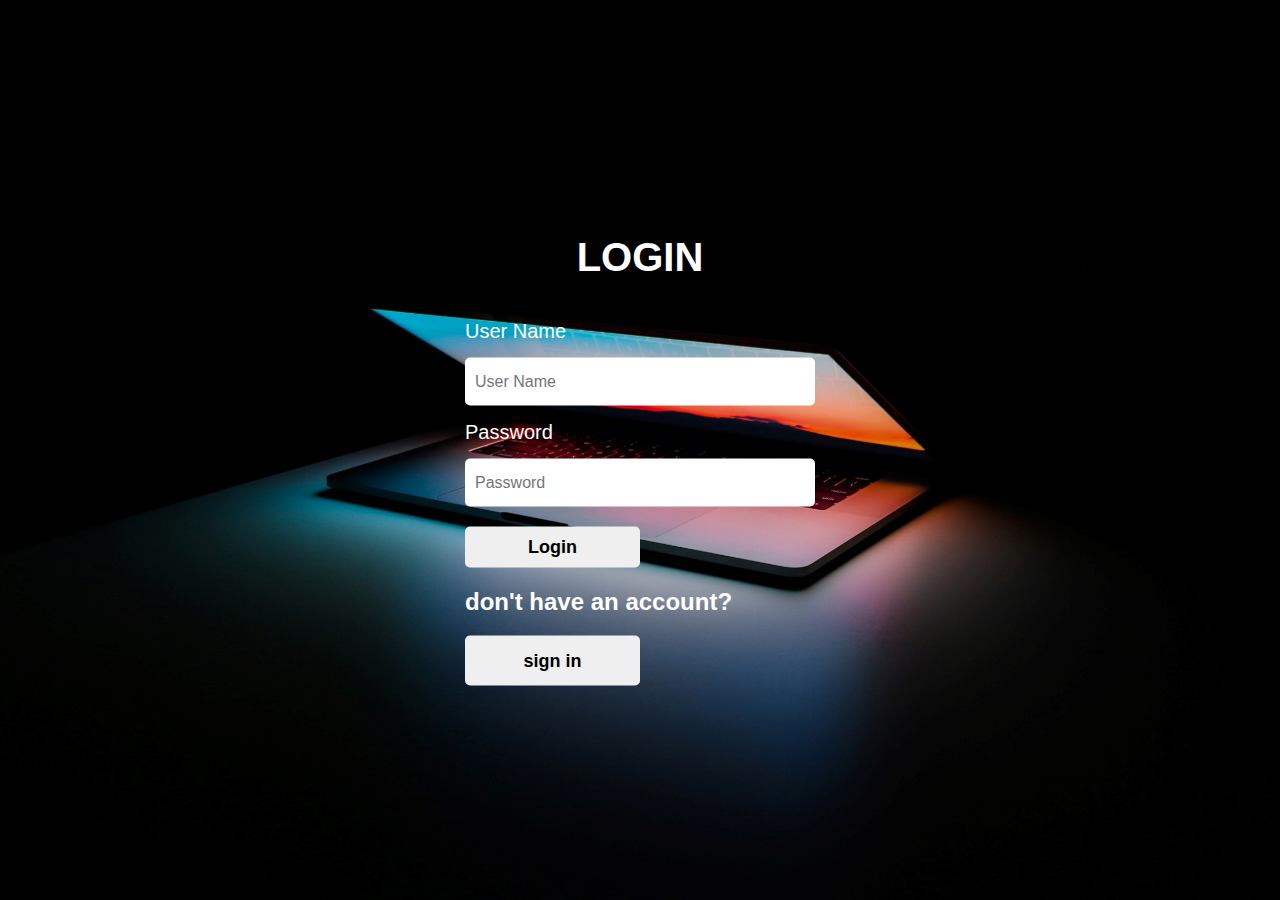
<file: final project/1index.html>
OCTYPE html>
<html lang="en">
<head>
    <meta charset="UTF-8">
    <meta http-equiv="X-UA-Compatible" content="IE=edge">
    <meta name="viewport" content="width=device-width, initial-scale=1.0">
    <title>Login</title>
    <link rel="stylesheet"tupe="text/css" href="1style.css">
</head>
<body>
    <div class="login-form">
        <h1>Login </h1>
        <form action="#" method="post">
            <p>User Name</p>
            <input type="text" name="user" placeholder="User Name">
            <p>Password</p>
            <input type="password" name="password" placeholder="Password">
        </form>
        <!-- <a href="1index.html"> -->
        <!-- <button type="button" class="btn1">Login</button> -->
        <a href="2index.html">
            <button>Login</button>
        </a>
        <!-- </a> -->
        <h2>don't have an account? <a href="index11.html"><button type="button" class="btn2">sign in</button></h2></a>
    </div>
</body>
</html>
</file>
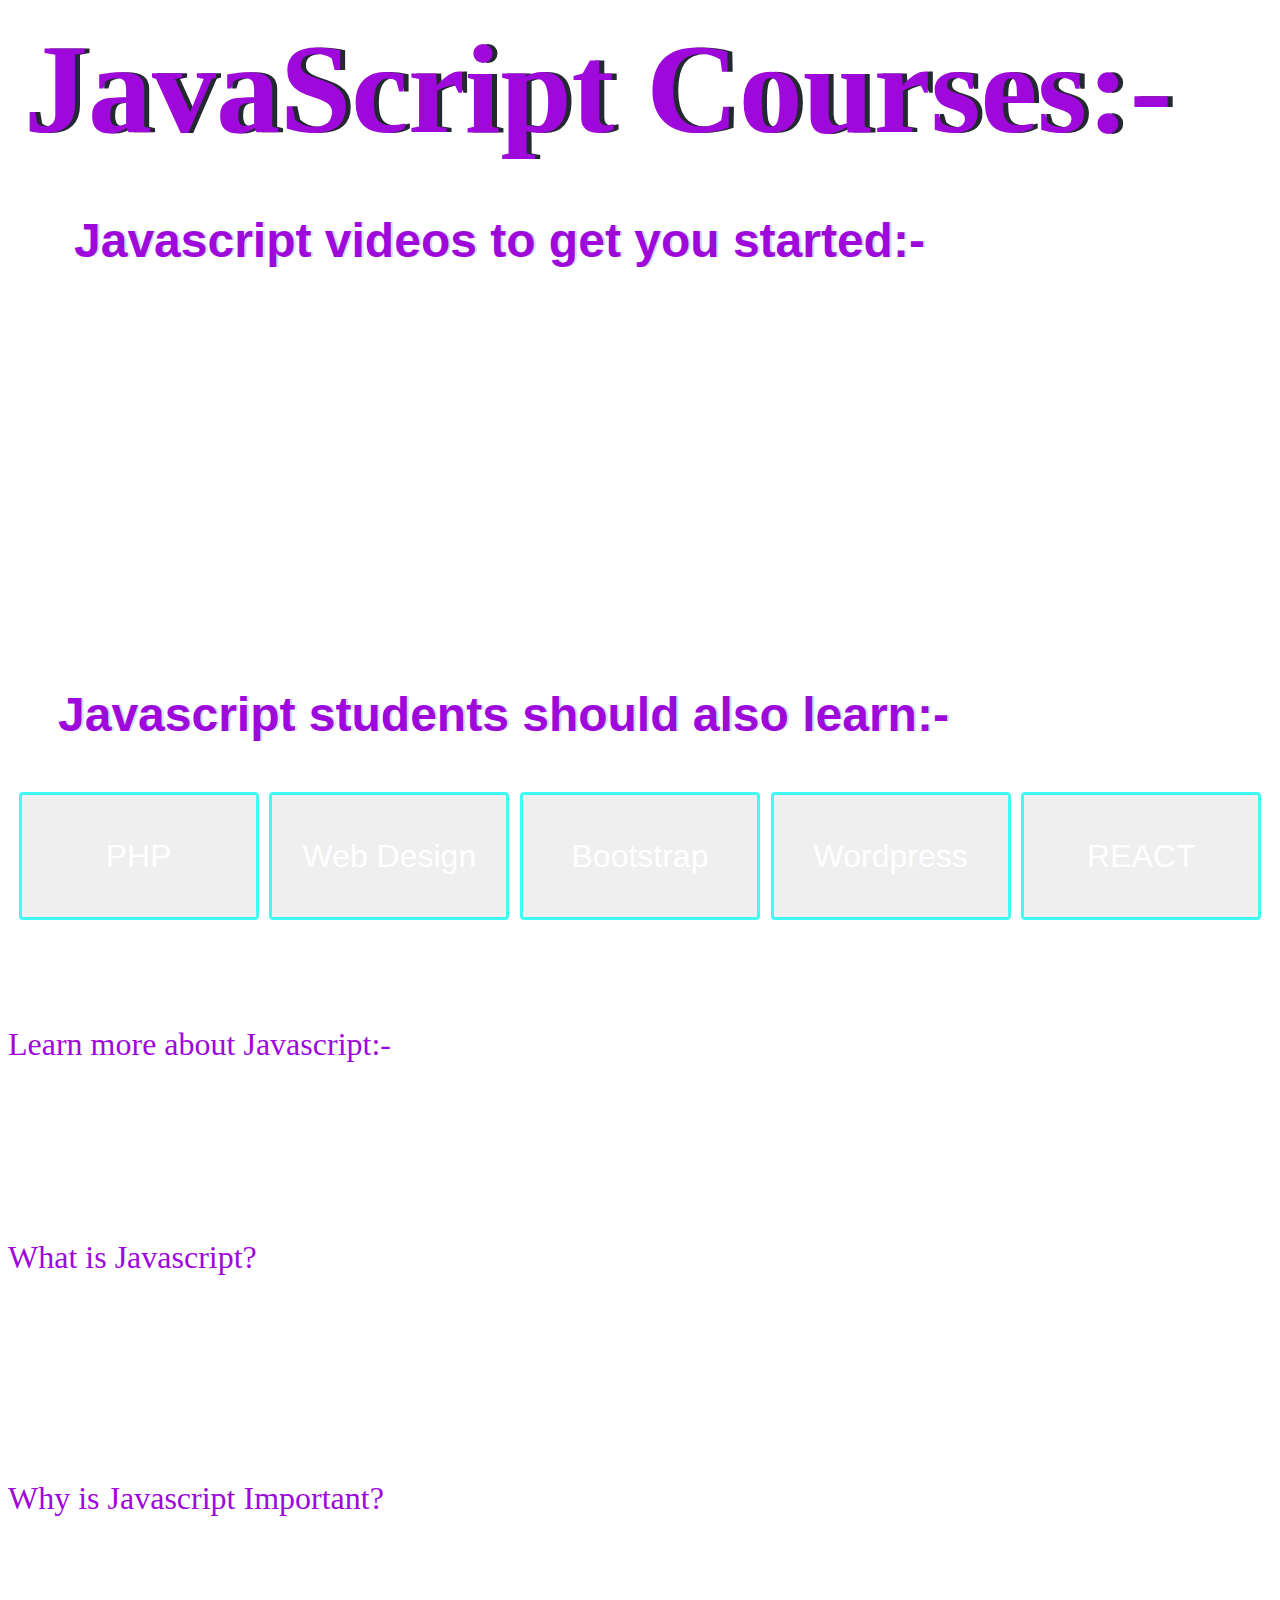
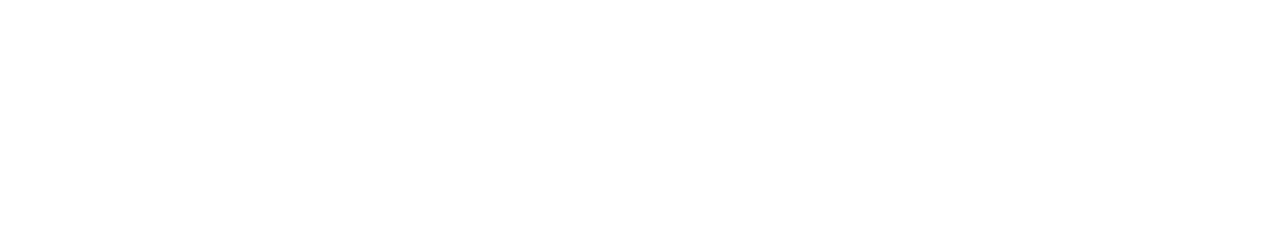
<file: final project/3index.html>
<!DOCTYPE html>
<html lang="en">
<head>
    <meta charset="UTF-8">
    <meta http-equiv="X-UA-Compatible" content="IE=edge">
    <meta name="viewport" content="width=device-width, initial-scale=1.0">
   <link rel="stylesheet" href="3style.css">
   <link href="https://fonts.googleapis.com/icon?family=Material+Icons" 
  

   <title>
        <div class="courses"><h1>JavaScript Courses:-</h1></div>
    
        <div class="pythonvid">
        <h2>Javascript videos to get you started:-</h2>
        <iframe width="560" height="315" src="https://www.youtube.com/embed/PkZNo7MFNFg" title="YouTube video player" frameborder="0" allow="accelerometer; autoplay; clipboard-write; encrypted-media; gyroscope; picture-in-picture" allowfullscreen></iframe><iframe width="560" height="315" src="https://www.youtube.com/embed/mNJ06S60B9k" title="YouTube video player" frameborder="0" allow="accelerometer; autoplay; clipboard-write; encrypted-media; gyroscope; picture-in-picture" allowfullscreen></iframe>
    </div>
        <h2>Javascript students should also learn:-</h2>

    </title>
</head>

<div class="container">
    
    <button type="button" class="btn1" >PHP</button>
    <button type="button" class="btn2">Web Design</button>
    <button type="button" class="btn3">Bootstrap</button>
    <button type="button" class="btn4">Wordpress</button>
    <button type="button" class="btn5">REACT</button>
</div>
<div class="abtpython">
<div class="python">
    <p>
        Learn more about Javascript:-
    </p>
</div>
    
  <div class="whether">
      <p>JavaScript is one of the most ubiquitous programming languages on the planet, mostly because it's the backbone of interactive web applications. On top of that, JavaScript is a great language for beginners because it gives them a chance to write code that does something visual, which is exciting and helpful when you're just getting started as a programmer. Dynamic content is the hot topic in web development right now.</p>
  </div>
  </div>

  <div class="faq1">
      <div class="whatispython">
          What is Javascript?
      </div>

      <div class="genpurpose">
        JavaScript is a curly-braced, dynamically typed, prototype-based, object-oriented programming language. It started as the programming language for the web and is one of the three layers of standard web technologies — the other two being HTML and CSS. JavaScript allows you to create and control content dynamically on a web page without requiring a page reload. Web browsers are able to interpret it, and when triggered by events, modify the HTML and CSS of a web page with dynamic updates. 
      </div>
  </div>

  <div class="pythonvsr">
      
    <div class="difference">
          Why is Javascript Important?
      </div>
     
      <div class="answer">
        JavaScript is the programming language that allows users to interact with the websites that they're visiting, making it a very important language for web developers to know. In the past, most developers focused on the backend; JavaScript was only relevant when they needed to use visual effects. As web development evolved and the focus shifted towards user experience, programmers started to rely on JavaScript for their frontend code heavily. Today, most sites use JavaScript to fetch and submit data, use logic, and generate HTML in browsers.
      </div>
  
    </div>
  



</html>
</file>
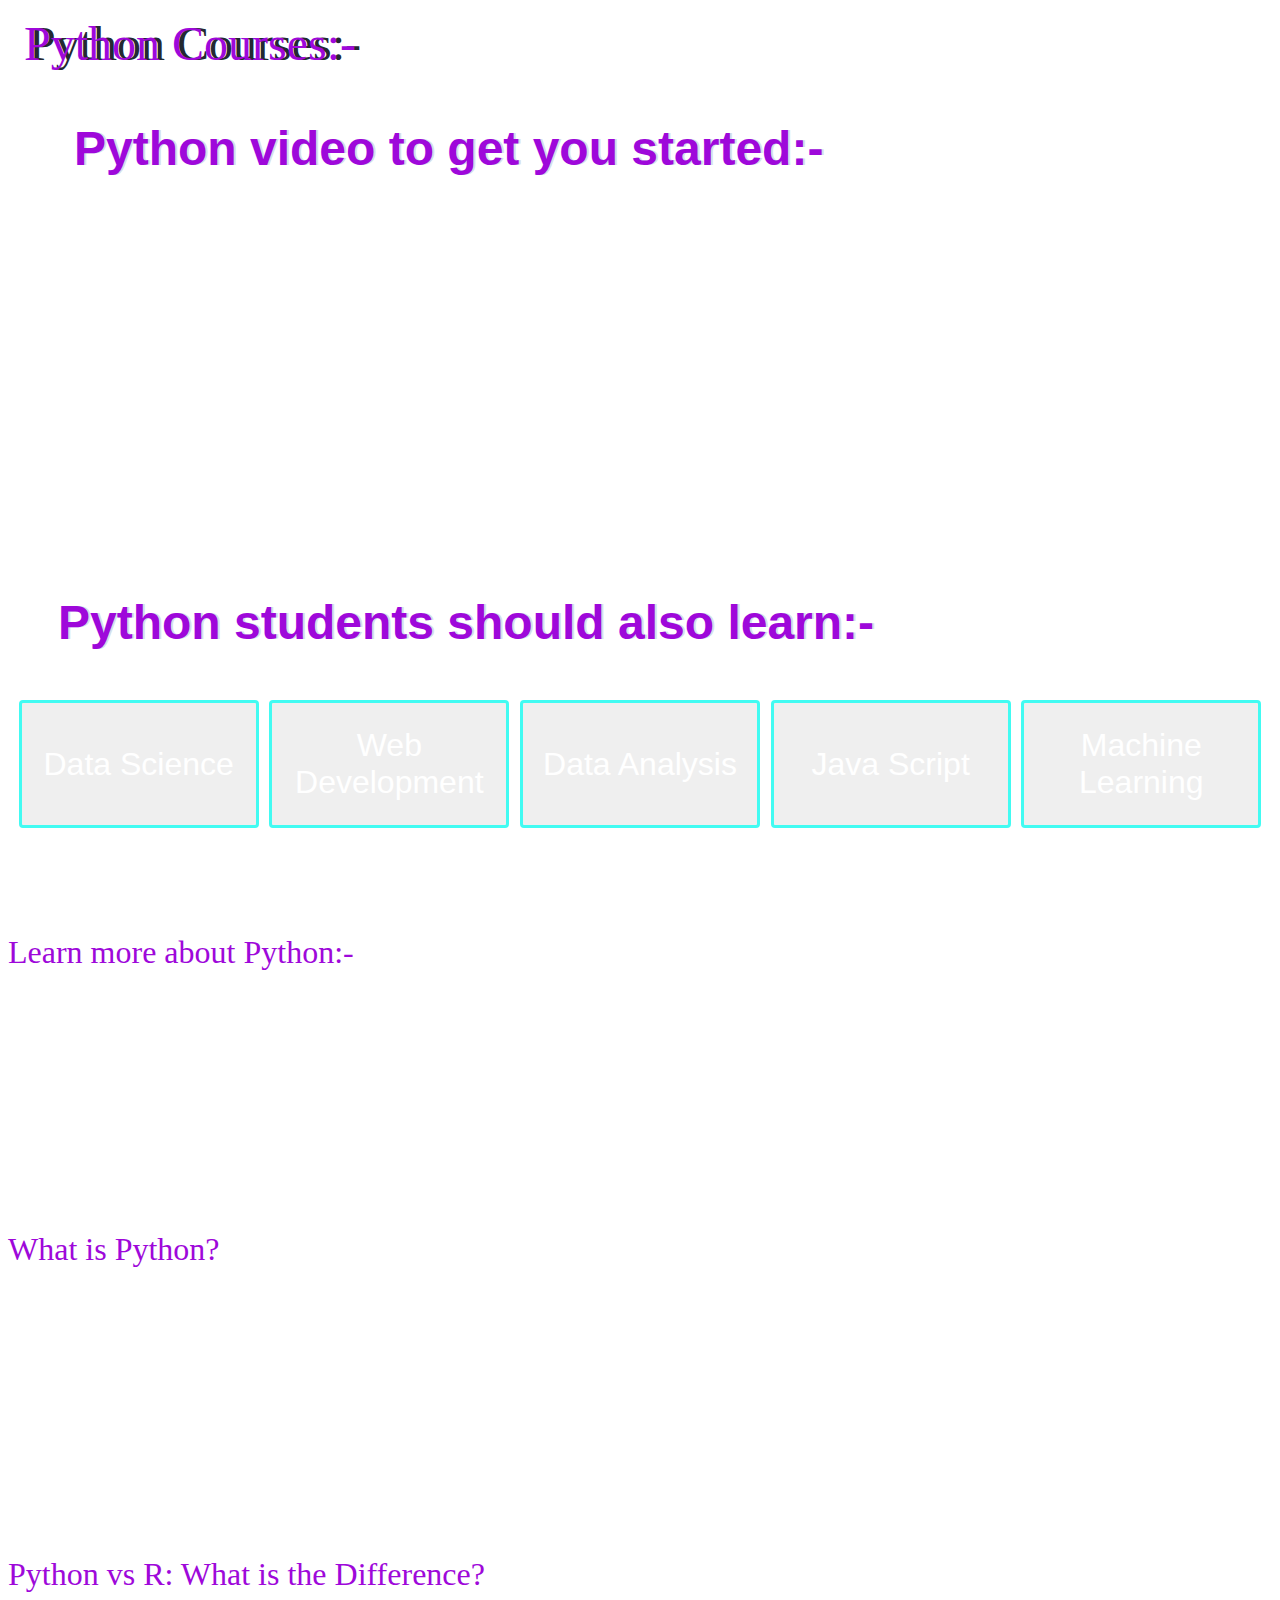
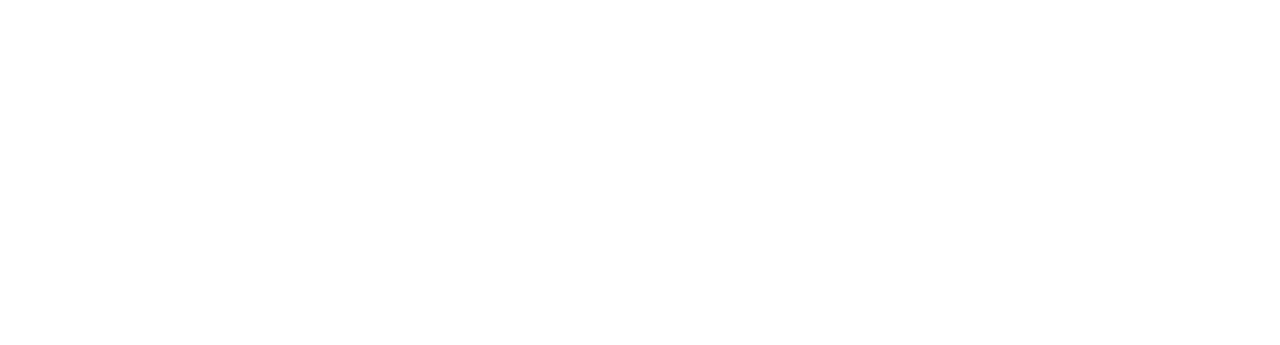
<file: final project/4index.html>
<!DOCTYPE html>
<html lang="en">
<body>
    
<head>
    <meta charset="UTF-8">
    <meta http-equiv="X-UA-Compatible" content="IE=edge">
    <meta name="viewport" content="width=device-width, initial-scale=1.0">
   <link rel="stylesheet" href="4style.css">
   <link href="https://fonts.googleapis.com/icon?family=Material+Icons" 
  
   
   <title>
        <div class="courses">
            Python Courses:-
        </div>
    
        <div class="pythonvid">
        <h2>Python video to get you started:-</h2>
        <iframe width="560" height="315" src="https://www.youtube.com/embed/rfscVS0vtbw" title="YouTube video player" frameborder="0" allow="accelerometer; autoplay; clipboard-write; encrypted-media; gyroscope; picture-in-picture" allowfullscreen></iframe><iframe width="560" height="315" src="https://www.youtube.com/embed/C-gEQdGVXbk" title="YouTube video player" frameborder="0" allow="accelerometer; autoplay; clipboard-write; encrypted-media; gyroscope; picture-in-picture" allowfullscreen></iframe>
    </div>
        <h2>Python students should also learn:-</h2>

    </title>
</head>

<div class="container">
    
    <button type="button" class="btn1" >Data Science</button>
    <button type="button" class="btn2">Web Development</button>
    <button type="button" class="btn3">Data Analysis</button>
    <button type="button" class="btn4">Java Script</button>
    <button type="button" class="btn5">Machine Learning</button>
</div>
<div class="abtpython">
<div class="python">
    <p>
        Learn more about Python:-
    </p>
</div>
    
  <div class="whether">
      <p>Whether you work in machine learning or finance, or are pursuing a career in web development or data science, Python is one of the most important skills you can learn. Python's simple syntax is especially suited for desktop, web, and business applications. Python's design philosophy emphasizes readability and usability. Python was developed upon the premise that there should be only one way (and preferably one obvious way) to do things, a philosophy that has resulted in a strict level of code standardization. The core programming language is quite small and the standard library is also large. In fact, Python's large library is one of its greatest benefits, providing a variety of different tools for programmers suited for many different tasks.</p>
  </div>
  </div>

  <div class="faq1">
      <div class="whatispython">
          What is Python?
      </div>

      <div class="genpurpose">
        Python is a general-purpose, object-oriented, high-level programming language. Whether you work in artificial intelligence or finance or are pursuing a career in web development or data science, Python is one of the most important skills you can learn. Python's simple syntax is especially suited for desktop, web, and business applications. Python's design philosophy emphasizes readability and usability. Python was developed on the premise that there should be only one way (and preferably, one obvious way) to do things, a philosophy that resulted in a strict level of code standardization. The core programming language is quite small and the standard library is also large. In fact, Python's large library is one of its greatest benefits, providing different tools for programmers suited for a variety of tasks.
      </div>
  </div>

  <div class="pythonvsr">
      
    <div class="difference">
          Python vs R: What is the Difference?
      </div>
     
      <div class="answer">
        Python and R are two of today's most popular programming tools. When deciding between Python and R, you need to think about your specific needs. On one hand, Python is relatively easy for beginners to learn, is applicable across many disciplines, has a strict syntax that will help you become a better coder, and is fast to process large datasets. On the other hand, R has over 10,000 packages for data manipulation, is capable of easily making publication-quality graphics, boasts superior capability for statistical modeling, and is more widely used in academia, healthcare, and finance.
      </div>
  
    </div>
  


</body>
</html>
</file>
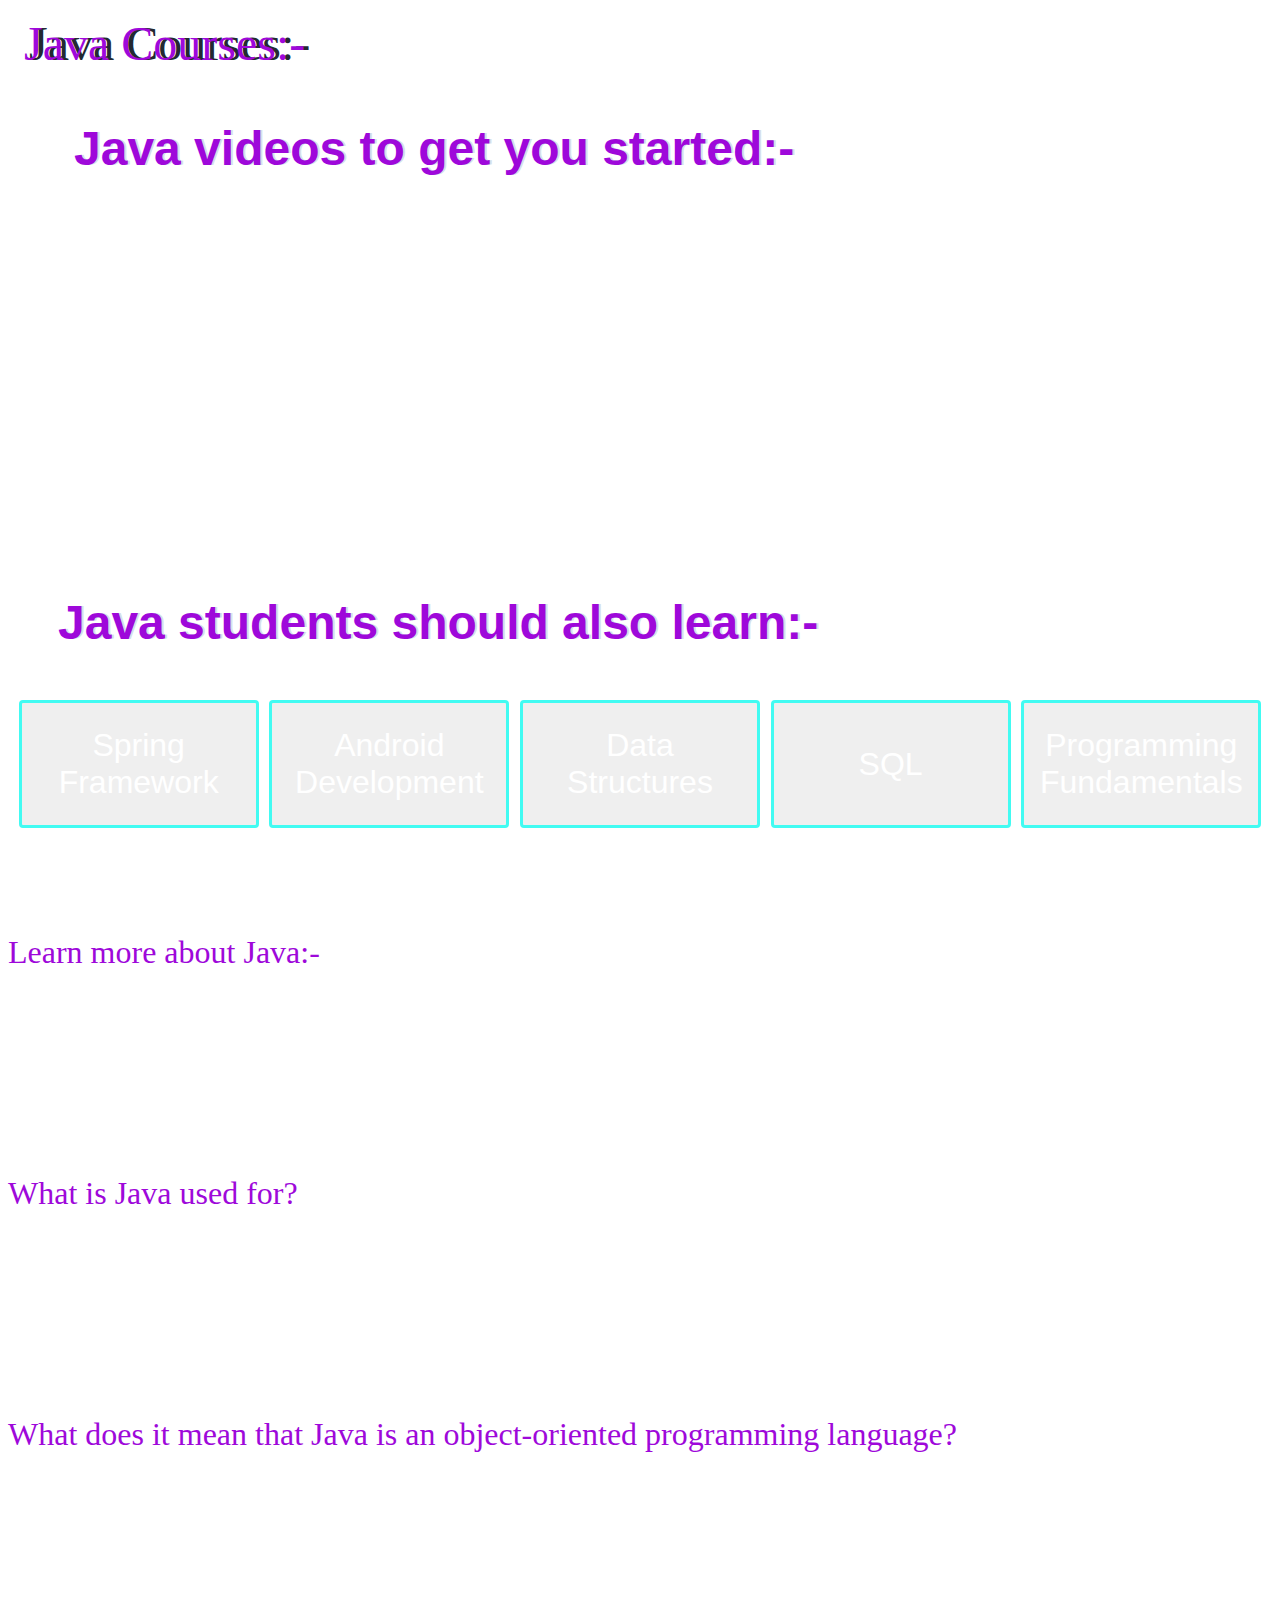
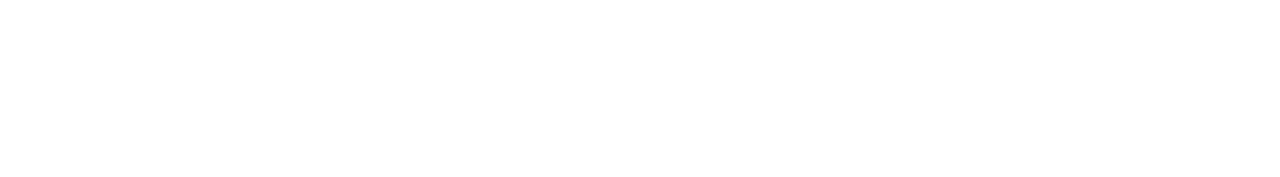
<file: final project/5index.html>
<!DOCTYPE html>
<html lang="en">
<head>
    <meta charset="UTF-8">
    <meta http-equiv="X-UA-Compatible" content="IE=edge">
    <meta name="viewport" content="width=device-width, initial-scale=1.0">
   <link rel="stylesheet" href="5style.css">
   <link href="https://fonts.googleapis.com/icon?family=Material+Icons" 
  

   <title>
        <div class="courses">
            Java Courses:-

        </div>
    
        <div class="pythonvid">
        <h2>Java videos to get you started:-</h2>
        <iframe width="560" height="315" src="https://www.youtube.com/embed/eIrMbAQSU34" title="YouTube video player" frameborder="0" allow="accelerometer; autoplay; clipboard-write; encrypted-media; gyroscope; picture-in-picture" allowfullscreen></iframe><iframe width="560" height="315" src="https://www.youtube.com/embed/qOiVj8eenLY" title="YouTube video player" frameborder="0" allow="accelerometer; autoplay; clipboard-write; encrypted-media; gyroscope; picture-in-picture" allowfullscreen></iframe>
    </div>
        <h2>Java students should also learn:-</h2>

    </title>
</head>

<div class="container">
    
    <button type="button" class="btn1" >Spring Framework</button>
    <button type="button" class="btn2">Android Development</button>
    <button type="button" class="btn3">Data Structures</button>
    <button type="button" class="btn4">SQL</button>
    <button type="button" class="btn5">Programming Fundamentals</button>
</div>
<div class="abtpython">
<div class="python">
    <p>
        Learn more about Java:-
    </p>
</div>
    
  <div class="whether">
      <p>Java is a programming language and platform initially developed by Sun Microsystems and now owned by Oracle. Java is inspired by C and C++ and uses an object-oriented programming model, which means that concepts or things are represented as “objects” that have data fields and methods. One of the biggest advantages of Java is that it runs on a Java Virtual Machine (JVM), meaning that you can execute Java code on any platform that has a JVM, without re-compilation.</p>
  </div>
  </div>

  <div class="faq1">
      <div class="whatispython">
          What is Java used for?
      </div>

      <div class="genpurpose">
        Java is a very versatile language. Several fields use Java, including Android app development, desktop applications that work on many operating systems, server-side applications, and more. The virtual machine required to run Java programs has been ported to numerous operating systems allowing Java to run on virtually all hardware. According to the TIOBE index, Java has consistently been in the top 3 most-used and popular languages since its initial release in the 1990s. 
      </div>
  </div>

  <div class="pythonvsr">
      
    <div class="difference">
          What does it mean that Java is an object-oriented programming language?
      </div>
     
      <div class="answer">
        Java is an object-oriented programming (OOP) language, which means concepts or things are represented as “objects” that have data fields and methods. In object-oriented programming, models called “objects” represent either a programming entity or an abstract concept. These objects are created and assembled independently of one another but can work with each other in logical ways. Objects are manifestations of classes and can inherit code allowing for code re-use, which can drastically reduce code duplication if used correctly.
      </div>
  
    </div>
  



</html>
</file>
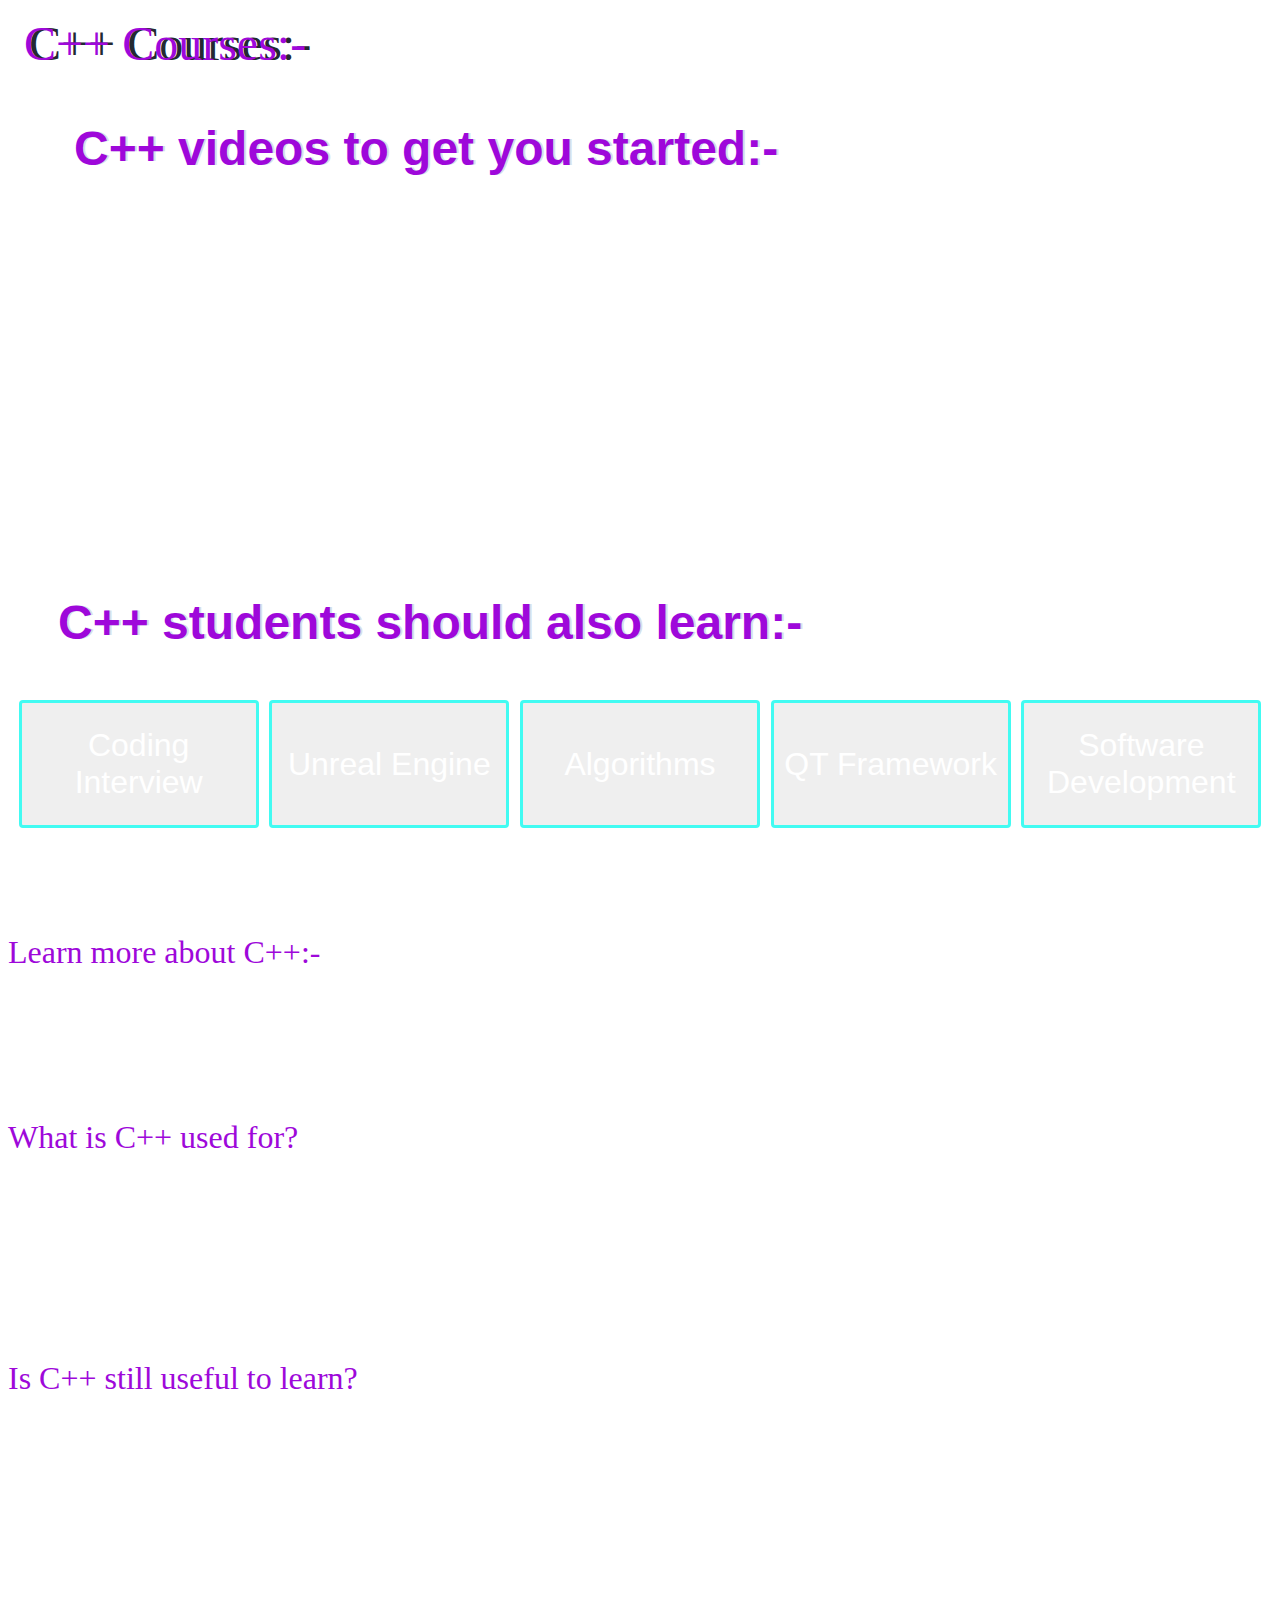
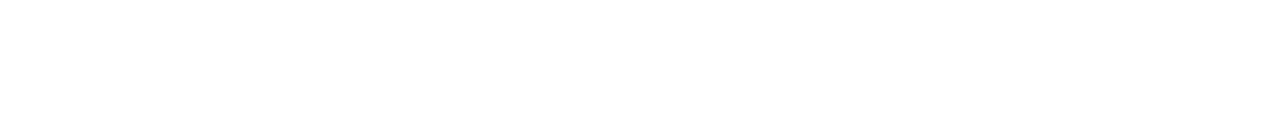
<file: final project/6index.html>
<!DOCTYPE html>
<html lang="en">
<head>
    <meta charset="UTF-8">
    <meta http-equiv="X-UA-Compatible" content="IE=edge">
    <meta name="viewport" content="width=device-width, initial-scale=1.0">
   <link rel="stylesheet" href="6style.css">
   <link href="https://fonts.googleapis.com/icon?family=Material+Icons" 
  

   <title>
        <div class="courses">
            C++ Courses:-

        </div>
    
        <div class="pythonvid">
        <h2>C++ videos to get you started:-</h2>
        <iframe width="560" height="315" src="https://www.youtube.com/embed/vLnPwxZdW4Y" title="YouTube video player" frameborder="0" allow="accelerometer; autoplay; clipboard-write; encrypted-media; gyroscope; picture-in-picture" allowfullscreen></iframe><iframe width="560" height="315" src="https://www.youtube.com/embed/mUQZ1qmKlLY" title="YouTube video player" frameborder="0" allow="accelerometer; autoplay; clipboard-write; encrypted-media; gyroscope; picture-in-picture" allowfullscreen></iframe>
    </div>
        <h2>C++ students should also learn:-</h2>

    </title>
</head>

<div class="container">
    
    <button type="button" class="btn1" >Coding Interview</button>
    <button type="button" class="btn2">Unreal Engine</button>
    <button type="button" class="btn3">Algorithms</button>
    <button type="button" class="btn4">QT Framework</button>
    <button type="button" class="btn5">Software Development</button>
</div>
<div class="abtpython">
<div class="python">
    <p>
        Learn more about C++:-
    </p>
</div>
    
  <div class="whether">
      <p>Mastering C++ can seem daunting, especially due to its steep learning curve. But C++ doesn’t have to be scary. C++ is hugely beneficial, especially if you’re interested in programming video games, where C++ is considered a gold-standard language.</p>
  </div>
  </div>

  <div class="faq1">
      <div class="whatispython">
          What is C++ used for?
      </div>

      <div class="genpurpose">
        C++ is widely used for building applications, games, animations, and web browsers, as well as accessing data in databases and developing tools like compilers and operating systems. Because C++ produces high-performance code, it is used in banking operations for trading and in airline flight control systems. Game developers like Blizzard choose C++ for its rich GUI libraries and low-level functions allowing developers to code at the hardware level. Although many languages can be useful for cybersecurity, C++ plays an especially important role.
      </div>
  </div>

  <div class="pythonvsr">
      
    <div class="difference">
          Is C++ still useful to learn?
      </div>
     
      <div class="answer">
        Even though C++ is a 30-year-old programming language with a steep learning curve, it is still useful to learn. While more modern higher-level languages will allow you to build a project quicker and easier, there are some applications where the speed and efficiency you can get from C++ are in high demand. Many game developers, especially when developing 3D games, prefer to use C++ because of its performance. C++ code is also used extensively with embedded systems, where it may be the only language you can use for a lot of hardware. 
      </div>
  
    </div>
  



</html>
</file>
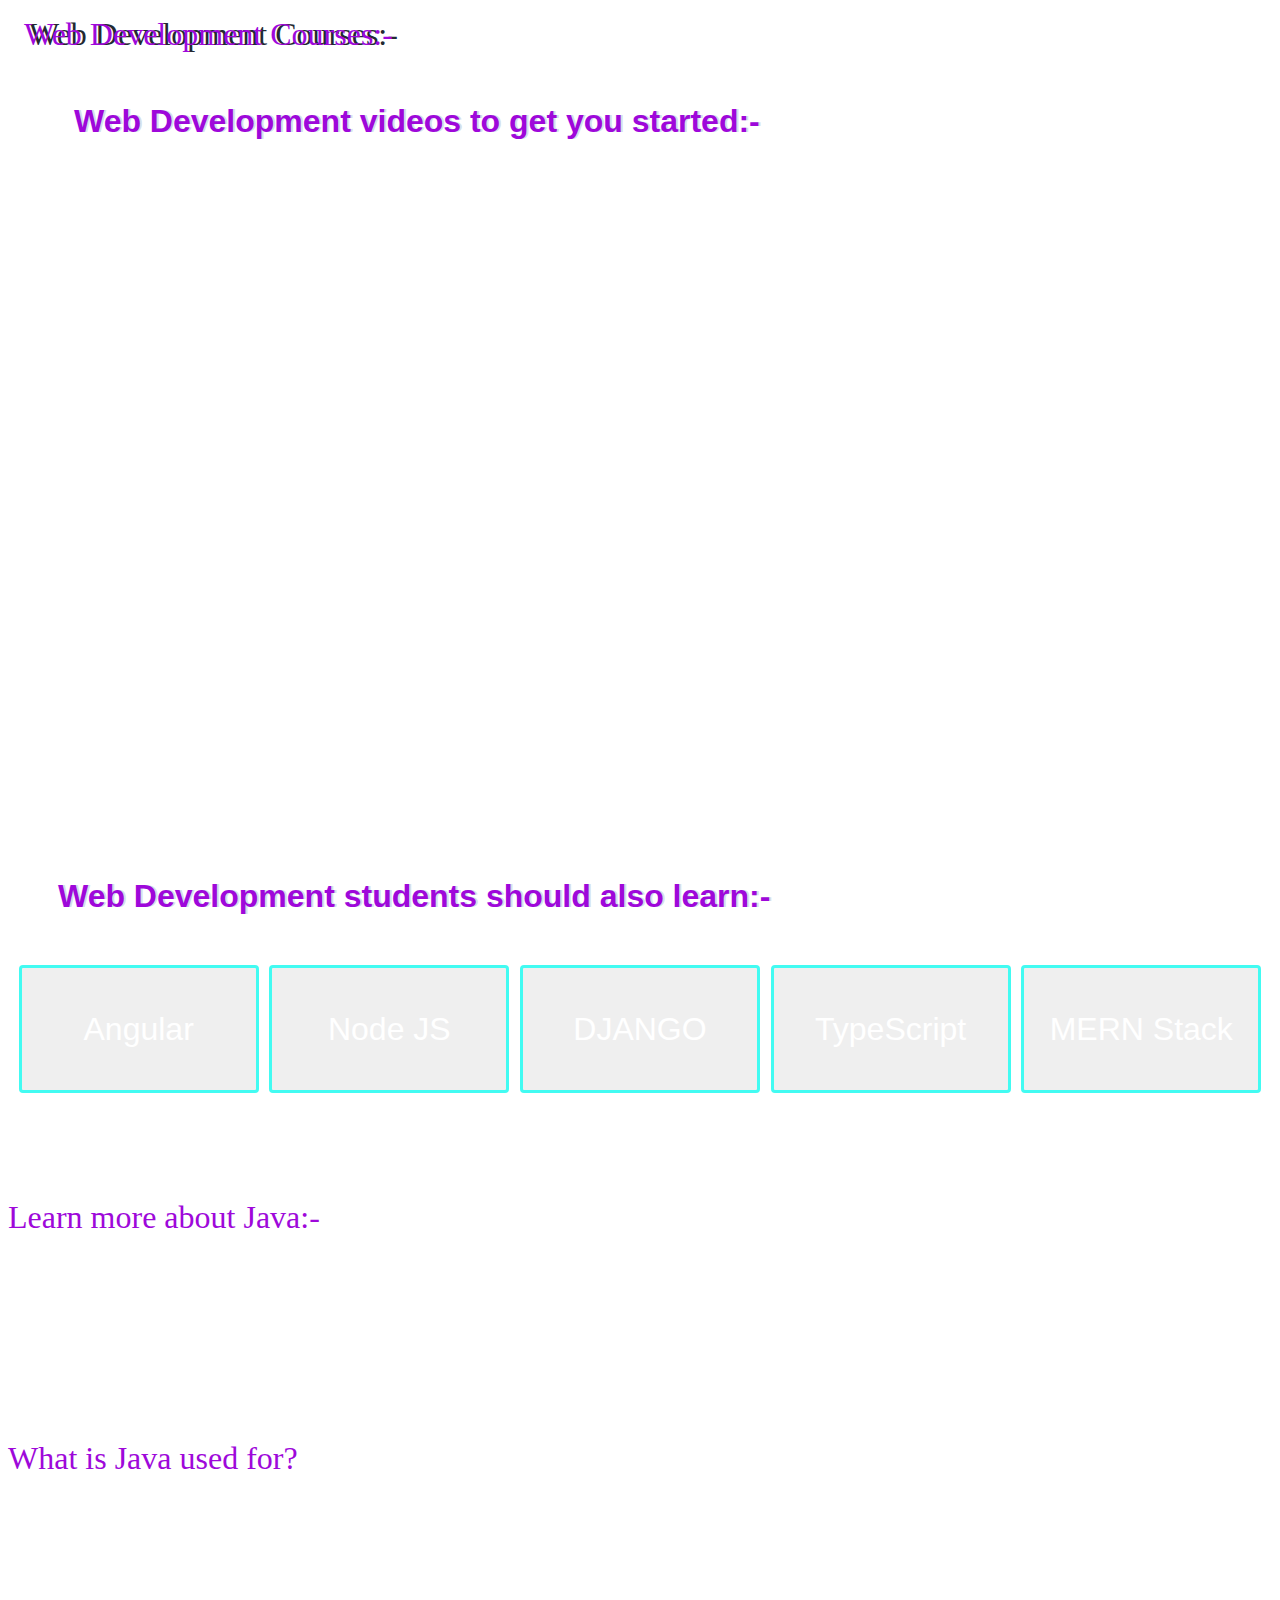
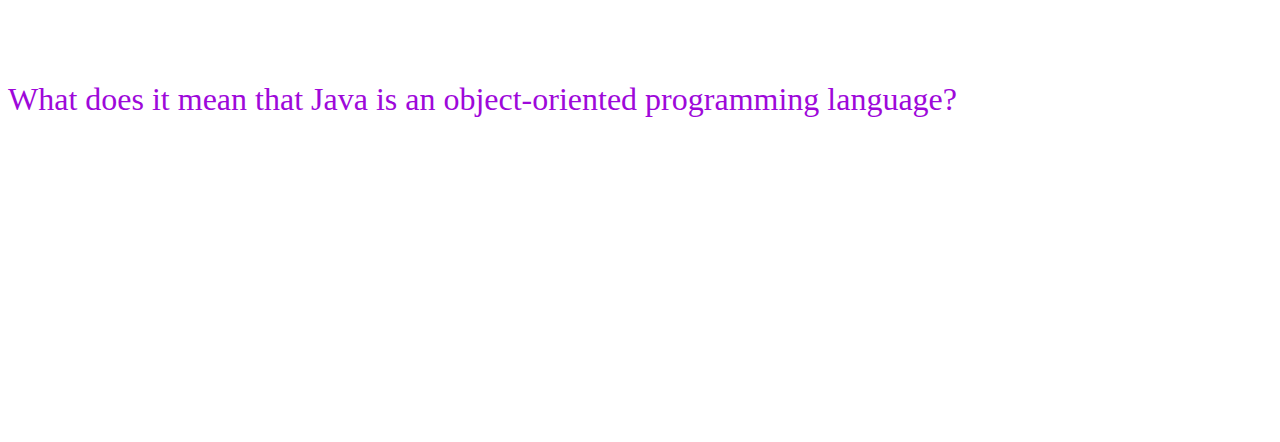
<file: final project/7index.html>
<!DOCTYPE html>
<html lang="en">
<head>
    <meta charset="UTF-8">
    <meta http-equiv="X-UA-Compatible" content="IE=edge">
    <meta name="viewport" content="width=device-width, initial-scale=1.0">
   <link rel="stylesheet" href="7style.css">
   <link href="https://fonts.googleapis.com/icon?family=Material+Icons" 
  

   <title>
        <div class="courses">
            Web Development Courses:-
        </div>
    
        <div class="pythonvid">
        <h2>Web Development videos to get you started:-</h2>
        <iframe width="560" height="315" src="https://www.youtube.com/embed/Q33KBiDriJY" title="YouTube video player" frameborder="0" allow="accelerometer; autoplay; clipboard-write; encrypted-media; gyroscope; picture-in-picture" allowfullscreen></iframe><iframe width="560" height="315" src="https://www.youtube.com/embed/c68nfVNZvnU" title="YouTube video player" frameborder="0" allow="accelerometer; autoplay; clipboard-write; encrypted-media; gyroscope; picture-in-picture" allowfullscreen></iframe>
        
        <iframe width="560" height="315" src="https://www.youtube.com/embed/jBzwzrDvZ18" title="YouTube video player" frameborder="0" allow="accelerometer; autoplay; clipboard-write; encrypted-media; gyroscope; picture-in-picture" allowfullscreen></iframe><iframe width="560" height="315" src="https://www.youtube.com/embed/VfGW0Qiy2I0" title="YouTube video player" frameborder="0" allow="accelerometer; autoplay; clipboard-write; encrypted-media; gyroscope; picture-in-picture" allowfullscreen></iframe>
    
    </div>
        
    <h2>Web Development students should also learn:-</h2>

    </title>
</head>

<div class="container">
    
    <button type="button" class="btn1" >Angular</button>
    <button type="button" class="btn2">Node JS</button>
    <button type="button" class="btn3">DJANGO</button>
    <button type="button" class="btn4">TypeScript</button>
    <button type="button" class="btn5">MERN Stack</button>
</div>
<div class="abtpython">
<div class="python">
    <p>
        Learn more about Java:-
    </p>
</div>
    
  <div class="whether">
      <p>Java is a programming language and platform initially developed by Sun Microsystems and now owned by Oracle. Java is inspired by C and C++ and uses an object-oriented programming model, which means that concepts or things are represented as “objects” that have data fields and methods. One of the biggest advantages of Java is that it runs on a Java Virtual Machine (JVM), meaning that you can execute Java code on any platform that has a JVM, without re-compilation.</p>
  </div>
  </div>

  <div class="faq1">
      <div class="whatispython">
          What is Java used for?
      </div>

      <div class="genpurpose">
        Java is a very versatile language. Several fields use Java, including Android app development, desktop applications that work on many operating systems, server-side applications, and more. The virtual machine required to run Java programs has been ported to numerous operating systems allowing Java to run on virtually all hardware. According to the TIOBE index, Java has consistently been in the top 3 most-used and popular languages since its initial release in the 1990s. 
      </div>
  </div>

  <div class="pythonvsr">
      
    <div class="difference">
          What does it mean that Java is an object-oriented programming language?
      </div>
     
      <div class="answer">
        Java is an object-oriented programming (OOP) language, which means concepts or things are represented as “objects” that have data fields and methods. In object-oriented programming, models called “objects” represent either a programming entity or an abstract concept. These objects are created and assembled independently of one another but can work with each other in logical ways. Objects are manifestations of classes and can inherit code allowing for code re-use, which can drastically reduce code duplication if used correctly.
      </div>
  
    </div>
  



</html>
</file>
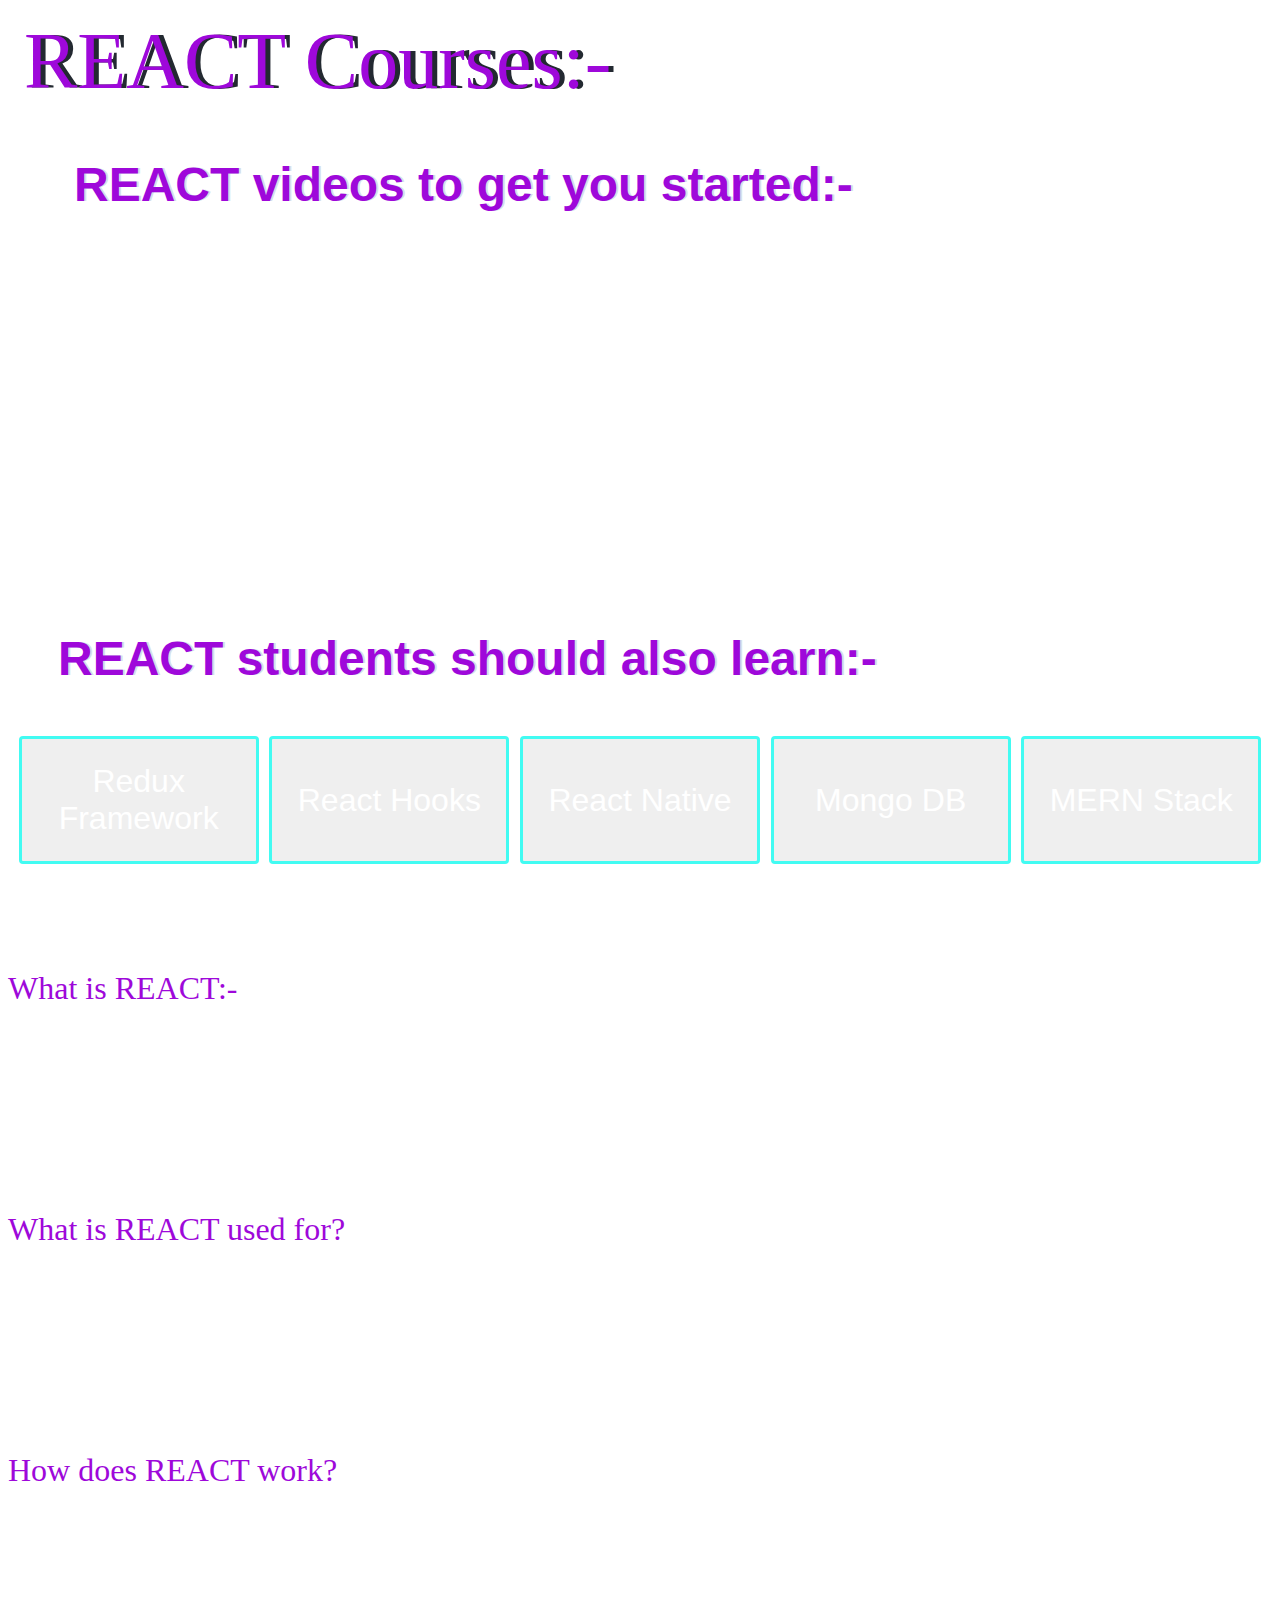
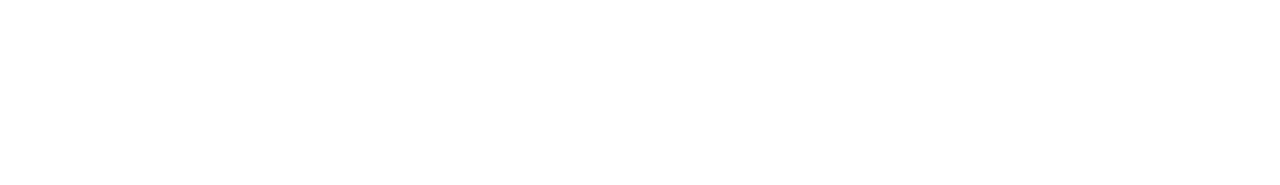
<file: final project/8INDEX.HTML>
<!DOCTYPE html>
<html lang="en">
<head>
    <meta charset="UTF-8">
    <meta http-equiv="X-UA-Compatible" content="IE=edge">
    <meta name="viewport" content="width=device-width, initial-scale=1.0">
   <link rel="stylesheet" href="8style.css">
   <link href="https://fonts.googleapis.com/icon?family=Material+Icons" 
  

   <title>
        <div class="courses">
            REACT Courses:-

        </div>
    
        <div class="pythonvid">
        <h2>REACT videos to get you started:-</h2>
        <iframe width="560" height="315" src="https://www.youtube.com/embed/4UZrsTqkcW4" title="YouTube video player" frameborder="0" allow="accelerometer; autoplay; clipboard-write; encrypted-media; gyroscope; picture-in-picture" allowfullscreen></iframe><iframe width="560" height="315" src="https://www.youtube.com/embed/xa-_FIy2NgE" title="YouTube video player" frameborder="0" allow="accelerometer; autoplay; clipboard-write; encrypted-media; gyroscope; picture-in-picture" allowfullscreen></iframe>
    </div>
        <h2>REACT students should also learn:-</h2>

    </title>
</head>

<div class="container">
    
    <button type="button" class="btn1" >Redux Framework</button>
    <button type="button" class="btn2">React Hooks</button>
    <button type="button" class="btn3">React Native</button>
    <button type="button" class="btn4">Mongo DB</button>
    <button type="button" class="btn5">MERN Stack</button>
</div>
<div class="abtpython">
<div class="python">
    <p>
        What is REACT:-
    </p>
</div>
    
  <div class="whether">
      <p>eact is a front-end library in Javascript that was developed by Facebook. The simplest definition of React is that it is a user interface library used for building UI components for the web. But if that was all React did, it would be little more than a template library. Developers define components in React by using an HTML-like syntax called JSX. These encapsulated components manage their own state, making it simple to pass rich data to a component and keep the state of the application and its components out of the Document Object Model (DOM). </p>
  </div>
  </div>

  <div class="faq1">
      <div class="whatispython">
          What is REACT used for?
      </div>

      <div class="genpurpose">
        React is an open-source JavaScript frontend library. Some developers consider it a frontend framework because it does more than standard libraries usually do. The most common use of React is to build dynamic user interfaces for single-page web applications. But the structure of React makes it useful for more than just creating websites. JSX, which is one feature of React, is a syntax extension for Javascript that provides a template for the HTML and manages the state of the element. But JSX can be used as an interface for things other than HTML. 
      </div>
  </div>

  <div class="pythonvsr">
      
    <div class="difference">
          How does REACT work?
      </div>
     
      <div class="answer">
        React encourages engineers to write code using a Functional Programming approach. Engineers create components, which are normal Javascript functions. These functions return information to tell React what content should be displayed on the screen. The real power of React comes from the ability to nest or compose these functions inside of one another. 
      </div>
  
    </div>
  



</html>
</file>
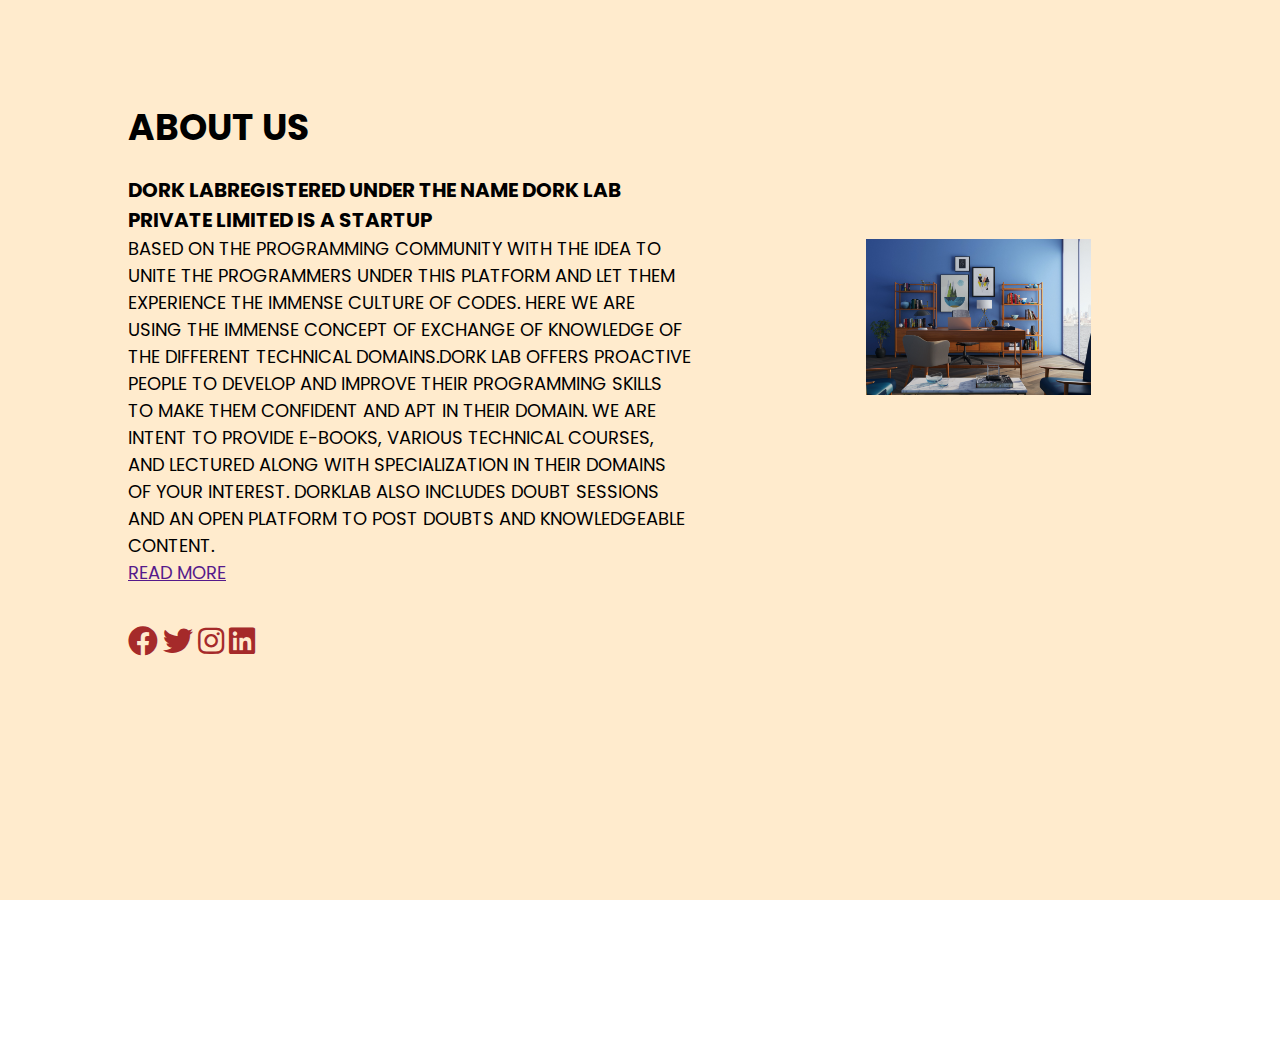
<file: final project/9index.html>
<!DOCTYPE html>
<html lang="en">
<head>
    <title>About us</title>
    <meta charset="UTF-8">
    <meta http-equiv="X-UA-Compatible" content="IE=edge">
    <meta name="viewport" content="width=device-width, initial-scale=1.0">
    <link rel="stylesheet" href="https://pro.fontawesome.com/releases/v5.10.0/css/all.css" >
    <link rel="stylesheet" href="9style.css">
    <link href="https://fonts.googleapis.com/icon?family=Material+Icons"

</head>
<body>
    <div class="section">
        <div class="container">
            <div class="content-section">
              <div class="title">
                  <h1>About Us</h1>
                  <div class="content">
                     
                      
                         <h3> Dork Labregistered under the name Dork Lab Private Limited is a startup</h3>
                         <p>based on the programming community with the idea to unite the programmers under this platform and let them experience the immense culture of codes. Here we are using the immense concept of exchange of knowledge of the different technical domains.Dork Lab offers proactive people to develop and improve their programming skills to make them confident and apt in their domain. We are intent to provide e-books, various technical courses, and lectured along with specialization in their domains of your interest. DorkLab also includes doubt sessions and  an open platform to post doubts and knowledgeable content.</p>
                         <div class="image-section"><img src="red.jpg"></div>
                         

                      
                      <div class="button">
                         <a href="">Read More</a>
                      </div>
                 </div>
                  <div class="social"> 
                    <a href=""><i class="fab fa-facebook"></i></a>
                    <a href=""><i class="fab fa-twitter"></i></a>
                    <a href=""><i class="fab fa-instagram"></i></a>
                   <a href=""><i class="fab fa-linkedin"></i></a>
                  </div>
                  
         </div> 
         
             
            </div>
        </div>
    </div>
    
</body>
</html>
</file>
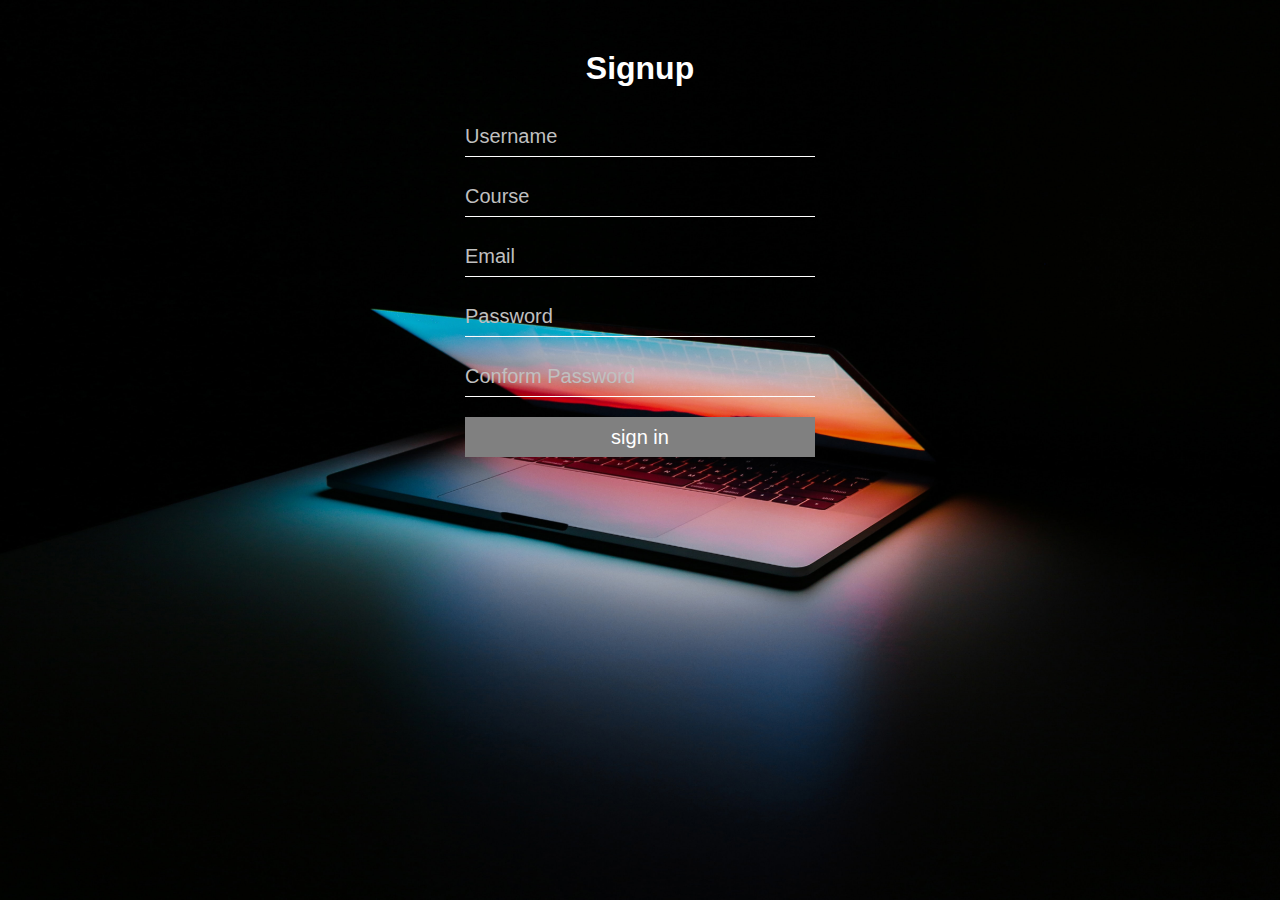
<file: final project/index11.html>
<html>
<head>
    <title>SignUp</title>
    <link rel="stylesheet" href="style11.css">
</head>
<body>
<form>
     <h1>Signup</h1>
    <input type="text" name="" placeholder="Username">
    <input type="text" name="" list="tech" placeholder="Course">
    <input type="email" name="" placeholder="Email">
    <input type="password" name="" placeholder="Password">
    <input type="password" name="" placeholder="Conform Password">
    <a href="1index.html"><button type="button" class="btn2">sign in</button></a>
</form>
</form>
</body>
</file>
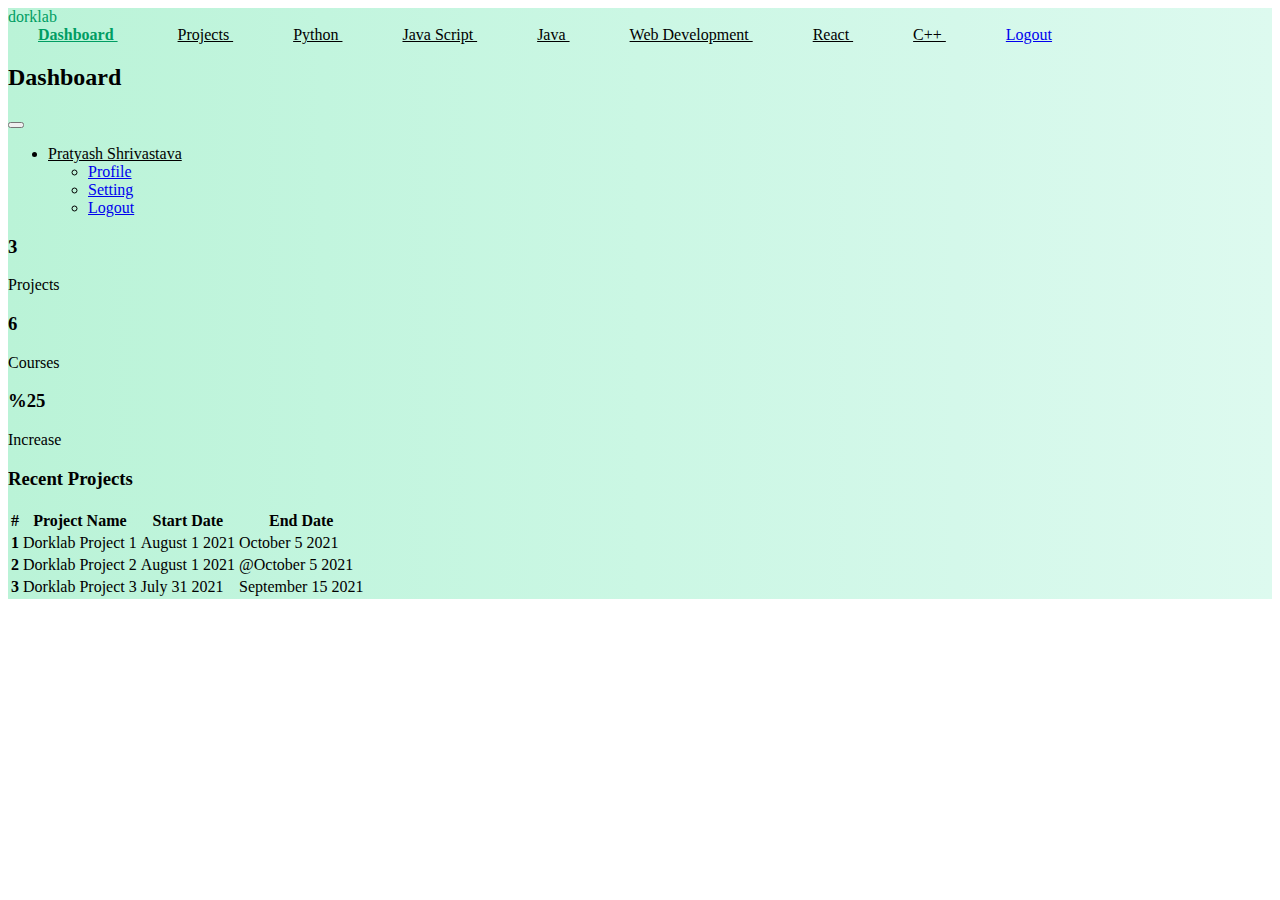
<file: final project/index999.html>
<!DOCTYPE html>
<html lang="en">
<head>
    <meta charset="UTF-8">
    <meta http-equiv="X-UA-Compatible" content="IE=edge">
    <meta name="viewport" content="width=device-width, initial-scale=1.0">
    <link href="https://cdn.jsdelivr.net/npm/bootstrap@5.1.1/dist/css/bootstrap.min.css" rel="stylesheet" integrity="sha384-F3w7mX95PdgyTmZZMECAngseQB83DfGTowi0iMjiWaeVhAn4FJkqJByhZMI3AhiU" crossorigin="anonymous">
    <link rel="stylesheet" href="https://cdnjs.cloudflare.com/ajax/libs/font-awesome/5.15.3/css/all.min.css" integrity="sha512-iBBXm8fW90+nuLcSKlbmrPcLa0OT92xO1BIsZ+ywDWZCvqsWgccV3gFoRBv0z+8dLJgyAHIhR35VZc2oM/gI1w==" crossorigin="anonymous" referrerpolicy="no-referrer" />
    <link rel="stylesheet" href="style999.css">
    <title>Dorklab Admin Dashboard</title>

</head>
<body>
    <div class="d-flex" id ="wrapper">
        <!-- slider bar starts here -->
        <div class="bg-white" id="slidebar-wrapper">
            <div class="slider-heading text center py-4 primary-text fs-4 fw-bold text-uppercase border-bottom">
                <i class="fas fa-user-secret me-2"></i> dorklab
            </div>
            <div class="list-group list-group-flush my-3">
                <a href="#" class="list-group-item list-group-item-action bg-transparent second-text active">
                    <i class="fas fa-technometer-all me-2"></i>Dashboard
                </a>
                <a href="projects.html" class="list-group-item list-group-item-action bg-transparent second-text fw-bold">
                    <i class="fas fa-project-diagram me-2"></i> Projects 
                    
                </a>
                <a href="4index.html" class="list-group-item list-group-item-action bg-transparent second-text fw-bold">
                    <i class="fas fa-chart-line me-2"></i> Python
                </a>
                <a href="3index.html" class="list-group-item list-group-item-action bg-transparent second-text fw-bold">
                    <i class="fas fa-paperclip me-2"></i> Java Script
                </a>
                <a href="5index.html" class="list-group-item list-group-item-action bg-transparent second-text fw-bold">
                    <i class="fas fa-shopping-cart me-2"></i> Java
                </a>
                <a href="7index.html" class="list-group-item list-group-item-action bg-transparent second-text fw-bold">
                    <i class="fas fa-gift me-2"></i> Web Development
                </a>
                <a href="8INDEX.HTML" class="list-group-item list-group-item-action bg-transparent second-text fw-bold">
                    <i class="fas fa-comment-dots me-2"></i> React
                </a>
                <a href="6index.html" class="list-group-item list-group-item-action bg-transparent second-text fw-bold">
                    <i class="fas fa-map-marked-alt me-2"></i> C++
                </a>
                <a href="index.html" class="list-group-item list-group-item-action bg-transparent text-danger fw-bold">
                    <i class="fas fa-project-diagram me-2"></i> Logout
                </a>
            </div>
        </div>
        <!-- slider bar ends here -->


        <div id="page-content-wrapper">
            <nav class="navbar navbar-expand-lg navbar-light bg-transparent py-4 px-4">
                <div class="d-flex align-item-center">
                    <i class="fas fa-align-left primary-text fs-4 me-3" id="menu-toggle"></i>
                    <h2 class="fs-2 m-0">Dashboard</h2>
                </div>

                <button class="navbar-toggler" type="button" data-bs-toggle="collapse"
                    data-bs-target="#navbarSupportedContent" aria-controls="navbarSupportedContent"
                    aria-expanded="false" aria-label="Toggle navigation">
                    <span class="navbar-toggler-icon"></span>
                </button>
                
                <div class="collapse navbar-collapse" id="navbarSupportedContent">
                    <ul class="navbar-nav ms-auto mb-2 mb-lg-0">
                        <li class="nav-item-dropdown">
                            <a href="#" class="nav-link dropdown-toggle second-text fw-bold" id="navbarDropdown"
                                role="button" data-bs-toggle="dropdown" aria-expanded="false">
                                <i class="fas fa-user me-2"></i>Pratyash Shrivastava
                            </a>
                            <ul class="dropdown-menu" aria-labelledby="navbarDropdown">
                                <li><a href="#" class="dropdown-item">Profile</a></li>
                                <li><a href="#" class="dropdown-item">Setting</a></li>
                                <li><a href="#" class="dropdown-item">Logout</a></li>

                            </ul>
                        </li>
                    </ul>
                </div>
            </nav>
            <div class="container-fluid px-4">

                <div class="row g-3 my-2">
                    <div class="col-md-3">
                        <div class="p-3 bg-white shadow-sm d-flex justify-content-around align-item-center rounded">
                            <div>
                                <h3 class="fs-2">3</h3>
                                <p class="fs-5">Projects</p>
                            </div>
                            <i class="fas fa-gift fs-1 primary-text border rounded-full secondary-bd p-3"></i>
                        </div>
                    </div>
                    <div class="col-md-3">
                        <div class="p-3 bg-white shadow-sm d-flex justify-content-around align-item-center rounded">
                            <div>
                                <h3 class="fs-2">6</h3>
                                <p class="fs-5">Courses</p>
                            </div>
                            <i class="fas fa-hand-holding fs-1 primary-text border rounded-full secondary-bd p-3"></i>
                        </div>
                    </div>
                    <!-- <div class="col-md-3">
                        <div class="p-3 bg-white shadow-sm d-flex justify-content-around align-item-center rounded">
                            <div>
                                <h3 class="fs-2"></h3>
                                <p class="fs-5">Delivery</p>
                            </div>
                            <i class="fas fa-truck fs-1 primary-text border rounded-full secondary-bd p-3"></i>
                        </div>
                    </div> -->
                    <div class="col-md-3">
                        <div class="p-3 bg-white shadow-sm d-flex justify-content-around align-item-center rounded">
                            <div>
                                <h3 class="fs-2">%25</h3>
                                <p class="fs-5">Increase</p>
                            </div>
                            <i class="fas fa-chart-line fs-1 primary-text border rounded-full secondary-bd p-3"></i>
                        </div>
                    </div>
                </div>

                <div class="row my-5">
                    <h3 class="fs-4 mb-3">Recent Projects</h3>
                    <div class="col">
                        <table class="table">
                            <thead>
                              <tr>
                                <th scope="col">#</th>
                                <th scope="col">Project Name</th>
                                <th scope="col">Start Date</th>
                                <th scope="col">End Date</th>
                              </tr>
                            </thead>
                            <tbody>
                              <tr>
                                <th scope="row">1</th>
                                <td>Dorklab Project 1</td>
                                <td>August 1 2021</td>
                                <td>October 5 2021</td>
                              </tr>
                              <tr>
                                <th scope="row">2</th>
                                <td>Dorklab Project 2</td>
                                <td>August 1 2021</td>
                                <td>@October 5 2021</td>
                              </tr>
                              <tr>
                                <th scope="row">3</th>
                                <td>Dorklab Project 3</td>
                                <td>July 31 2021</td>
                                <td>September 15 2021</td>
                              </tr>
                            </tbody>
                          </table>
                    </div>
                </div>

            </div>
        </div>

    </div>





    <script src="https://cdn.jsdelivr.net/npm/bootstrap@5.1.1/dist/js/bootstrap.bundle.min.js" integrity="sha384-/bQdsTh/da6pkI1MST/rWKFNjaCP5gBSY4sEBT38Q/9RBh9AH40zEOg7Hlq2THRZ" crossorigin="anonymous"></script>
    <script src="work.js">
    </script>
</body>
</html>
</file>
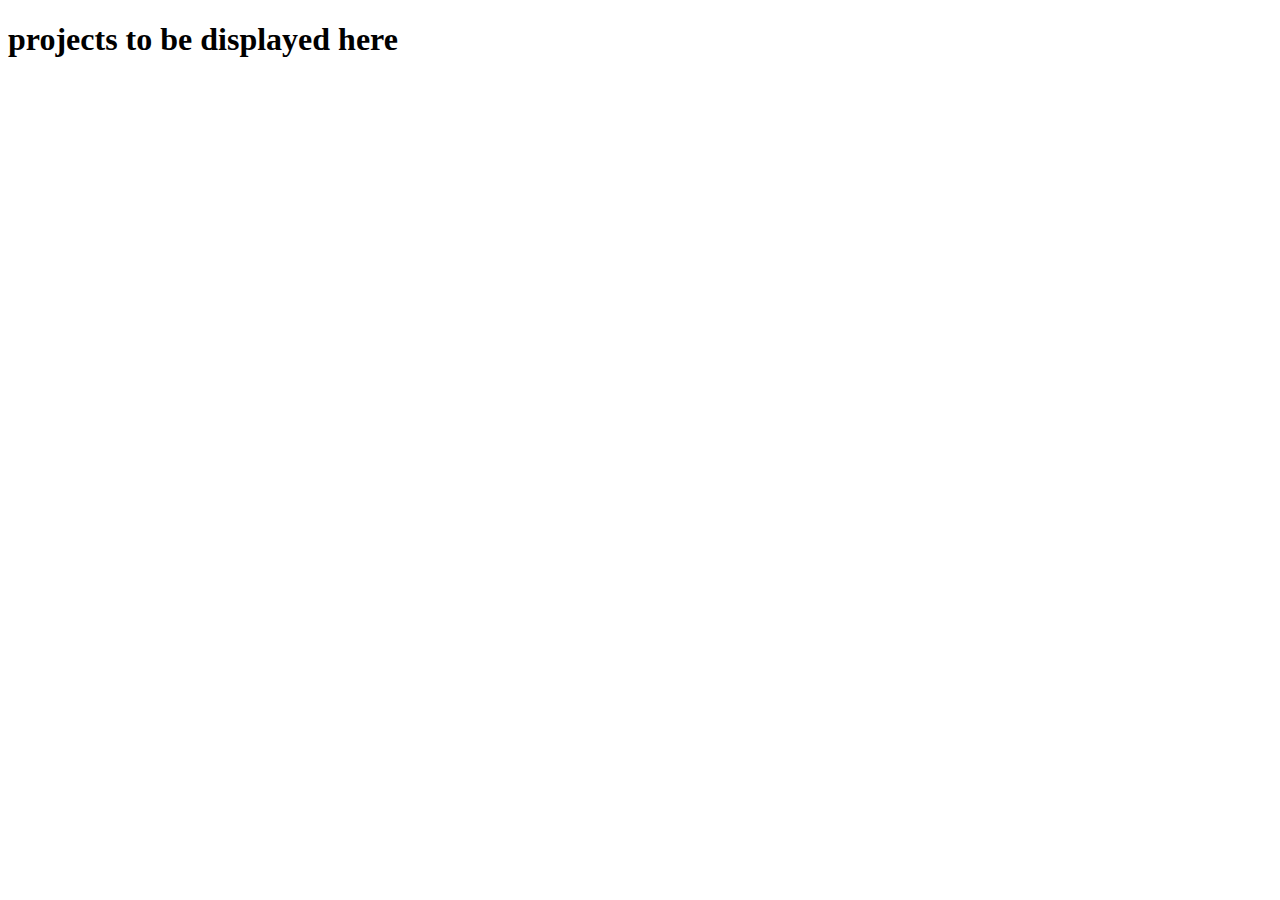
<file: final project/projects.html>
<!DOCTYPE html>
<html lang="en">
<head>
    <meta charset="UTF-8">
    <meta http-equiv="X-UA-Compatible" content="IE=edge">
    <meta name="viewport" content="width=device-width, initial-scale=1.0">
    <title>Document</title>
</head>
<body>
    <h1>projects to be displayed here</h1>
    
</body>
</html>
</file>
<file: final project/1style.css>
*{
    padding: 0;
    margin: 0;
    font-family: sans-serif;
    }
    body {
        background: url(login5.jpg) no-repeat;
        background-size: cover;  
    }
    .login-form {
         width: 350px;
         top: 50%;
        left: 50%;
        transform: translate(-50%,-50%);
        position: absolute;
        color: #fff;
    }
    
    .login-form h1 {
        font-size: 40px;
        text-align: center;
        text-transform: uppercase;
        margin: 40px 0;
    }
    
    .login-form p{
       font-size: 20px;
       margin: 15px 0;
    }
    
    .login-form input{
        font-size: 16px;
        width: 100%;
        padding: 15px 10px;
        border: 0;
        outline: none;
        border-radius: 5px;
    }
    
    .login-form button {
        font-size: 18px;
        font-weight: bold;
        margin: 20px 0;
        padding: 10px 15px;
        width: 50%;
        border-radius: 5px;
        border: 0;
    }
    .my button{
        width: 200px;
        height: 50px;
        font-size: 30px;
    }
    .btn1{
        width: 200px;
        height: 50px;
        border:none;
        color:black;
        border-radius: 4px;
        transition: ease-out 0.3s;
        font-size: 2rem;
        outline: none;
        border:3px solid #fff;
        position: relative;
    }
    .btn1:hover{
        color:#fff;
        cursor: pointer;
        

        }
    .btn1:before{
        transition: 0.5s all ease;
        top: 0%;
        left:50%;
        right:50%;
        bottom:0;
        opacity:0;
        content:'';
        background-color: #32fbf2;


        }
        .btn1:hover:before{
            transition:0.5s all ease;
            left:0;
            right:0;
            opacity:1;
            z-index: -1;

        }
        .btn2{
            width: 200px;
            height: 50px;
            border:none;
            color:black;
            border-radius: 4px;
            transition: ease-out 0.3s;
            font-size: 2rem;
            outline: none;
            border:3px solid #fff;
            position: relative;
        }
        .btn2:hover{
            color:#fff;
            cursor: pointer;
            
    
            }
        .btn2:before{
            transition: 0.5s all ease;
            top: 0%;
            left:50%;
            right:50%;
            bottom:0;
            opacity:0;
            content:'';
            background-color: #32fbf2;
    
    
            }
            .btn2:hover:before{
                transition:0.5s all ease;
                left:0;
                right:0;
                opacity:1;
                z-index: -1;
            }
</file>
<file: final project/3style.css>
@import url('https://fonts.googleapis.com/css2?family=Source+Sans+Pro:wght@600&display=swap');


*{
  background-image: url(https://images.unsplash.com/photo-1475274047050-1d0c0975c63e?ixlib=rb-1.2.1&ixid=MnwxMjA3fDB8MHxleHBsb3JlLWZlZWR8N3x8fGVufDB8fHx8&w=1000&q=80);
}
h1 {
  margin: 1rem;
  font-family: 'Lobster', cursive;
  text-shadow: 5px 0 #232931;
  font-size: 8rem;
  color: #9e08da;
}

h2{
  margin: 50px;
  font-family: Arial, Helvetica, sans-serif;
  font-size: 3rem;
  text-shadow:2px 0 #d5dfec;
  color: #9e08da;
  
}

.container{
  display: flex;
  flex-direction: row;
  justify-content: space-evenly;
  align-items: 10rem;
  text-align: center;
  min-height: 50vh;
}


.btn1{
  width: 15rem;
  height: 8rem;
  border: none;
  color: white;
  border-radius: 4px;
  transition: ease-out 0.3s;
  font-size: 2rem;
  outline: none;
  border: 3px solid #42FBF2;
  position: relative;
  z-index: 1;
}

.btn1:hover {
  color: #fff;
  cursor: pointer;
}

 .btn1:before {
   transition: 0.5s all ease;
   position: absolute;
   top: 0;
   left: 50%;
   right: 50%;
   bottom: 0;
   opacity: 0;
   content: "";
   background-color: #42FBF2;

 }

 .btn1:hover:before {
  transition:0.5s all ease;
  left: 0;
  right: 0;
  opacity: 1;
  z-index: -1;
}
 
.btn2{
  width: 15rem;
  height: 8rem;
  border: none;
  color: white;
  border-radius: 4px;
  transition: ease-out 0.3s;
  font-size: 2rem;
  outline: none;
  border: 3px solid #42FBF2;
  position: relative;
  z-index: 1;
}

.btn2:hover {
  color: #fff;
  cursor: pointer;
}

 .btn2:before {
   transition: 0.5s all ease;
   position: absolute;
   top: 0;
   left: 50%;
   right: 50%;
   bottom: 0;
   opacity: 0;
   content: "";
   background-color: #42FBF2;

 }

 .btn2:hover:before {
  transition:0.5s all ease;
  left: 0;
  right: 0;
  opacity: 1;
  z-index: -1;}

  .btn3{
    width: 15rem;
    height: 8rem;
    border: none;
    color: white;
    border-radius: 4px;
    transition: ease-out 0.3s;
    font-size: 2rem;
    outline: none;
    border: 3px solid #42FBF2;
    position: relative;
    z-index: 1;
  }
  
  .btn3:hover {
    color: #fff;
    cursor: pointer;
  }
  
   .btn3:before {
     transition: 0.5s all ease;
     position: absolute;
     top: 0;
     left: 50%;
     right: 50%;
     bottom: 0;
     opacity: 0;
     content: "";
     background-color: #42FBF2;
  
   }
  
   .btn3:hover:before {
    transition:0.5s all ease;
    left: 0;
    right: 0;
    opacity: 1;
    z-index: -1;}

    .btn4{
      width: 15rem;
      height: 8rem;
      border: none;
      color: white;
      border-radius: 4px;
      transition: ease-out 0.3s;
      font-size: 2rem;
      outline: none;
      border: 3px solid #42FBF2;
      position: relative;
      z-index: 1;
    }
    
    .btn4:hover {
      color: #fff;
      cursor: pointer;
    }
    
     .btn4:before {
       transition: 0.5s all ease;
       position: absolute;
       top: 0;
       left: 50%;
       right: 50%;
       bottom: 0;
       opacity: 0;
       content: "";
       background-color: #42FBF2;
    
     }
    
     .btn4:hover:before {
      transition:0.5s all ease;
      left: 0;
      right: 0;
      opacity: 1;
      z-index: -1;}

      .btn5{
        width: 15rem;
        height: 8rem;
        border: none;
        color: white;
        border-radius: 4px;
        transition: ease-out 0.3s;
        font-size: 2rem;
        outline: none;
        border: 3px solid #42FBF2;
        position: relative;
        z-index: 1;
      }
      
      .btn5:hover {
        color: #fff;
        cursor: pointer;
      }
      
       .btn5:before {
         transition: 0.5s all ease;
         position: absolute;
         top: 0;
         left: 50%;
         right: 50%;
         bottom: 0;
         opacity: 0;
         content: "";
         background-color: #42FBF2;
      
       }
      
       .btn5:hover:before {
        transition:0.5s all ease;
        left: 0;
        right: 0;
        opacity: 1;
        z-index: -1;}

        .abtpython{
          font-family: Georgia, 'Times New Roman', Times, serif;
          font-size: 2rem;
          color: #9e08da;
        }

        .python{
          position: relative;
          top: 1.5rem;
          
        }
        
        
        .whether{
          font-family: Verdana, Geneva, Tahoma, sans-serif;
          font-size: 1.5rem;
          color:#fff;
        position: relative;
        z-index: 1;
        }

        .abtpython{
          position: relative;
        bottom: 17rem;
        }

        .whatispython{
          font-family: Georgia, 'Times New Roman', Times, serif;
          font-size: 2rem;
          color: #9e08da;

        }

        .genpurpose{
          font-family: Verdana, Geneva, Tahoma, sans-serif;
          font-size: 1.5rem;
          position: relative;
          z-index: 1;
          color: #fff;
          
        }
        .faq1{
          position: relative;
          bottom: 15rem;
        }

        .difference{
          font-family: Georgia, 'Times New Roman', Times, serif;
          font-size: 2rem;
          color: #9e08da;
        }
        
        .answer{
          font-family: Verdana, Geneva, Tahoma, sans-serif;
          font-size: 1.5rem;
          position: relative;
          z-index: 1;
          color: #fff;
        
        }

        .pythonvsr{
          position: relative;
          bottom: 11rem;
        }

        .pythonvid{
          position: relative;
          left: 1rem
        }

        .pcourses{
          font-size: 10%;
          position: relative;
          top: 1rem;
          left: 2rem;
        }
</file>
<file: final project/4style.css>
@import url('https://fonts.googleapis.com/css2?family=Source+Sans+Pro:wght@600&display=swap');


*{
  /* background-color: rgb(3, 3, 53); */
  background-image: url(https://images.unsplash.com/photo-1475274047050-1d0c0975c63e?ixlib=rb-1.2.1&ixid=MnwxMjA3fDB8MHxleHBsb3JlLWZlZWR8N3x8fGVufDB8fHx8&w=1000&q=80);
  
}


h2{
  margin: 50px;
  font-family: Arial, Helvetica, sans-serif;
  font-size: 3rem;
  text-shadow:2px 0 #d5dfec;
  color: #9e08da;
  
}

.container{
  display: flex;
  flex-direction: row;
  justify-content: space-evenly;
  align-items: 10rem;
  text-align: center;
  min-height: 50vh;
}


.btn1{
  width: 15rem;
  height: 8rem;
  border: none;
  color: white;
  border-radius: 4px;
  transition: ease-out 0.3s;
  font-size: 2rem;
  outline: none;
  border: 3px solid #42FBF2;
  position: relative;
  z-index: 1;
}

.btn1:hover {
  color: #fff;
  cursor: pointer;
}

 .btn1:before {
   transition: 0.5s all ease;
   position: absolute;
   top: 0;
   left: 50%;
   right: 50%;
   bottom: 0;
   opacity: 0;
   content: "";
   background-color: #42FBF2;

 }

 .btn1:hover:before {
  transition:0.5s all ease;
  left: 0;
  right: 0;
  opacity: 1;
  z-index: -1;
}
 
.btn2{
  width: 15rem;
  height: 8rem;
  border: none;
  color: white;
  border-radius: 4px;
  transition: ease-out 0.3s;
  font-size: 2rem;
  outline: none;
  border: 3px solid #42FBF2;
  position: relative;
  z-index: 1;
}

.btn2:hover {
  color: #fff;
  cursor: pointer;
}

 .btn2:before {
   transition: 0.5s all ease;
   position: absolute;
   top: 0;
   left: 50%;
   right: 50%;
   bottom: 0;
   opacity: 0;
   content: "";
   background-color: #42FBF2;

 }

 .btn2:hover:before {
  transition:0.5s all ease;
  left: 0;
  right: 0;
  opacity: 1;
  z-index: -1;}

  .btn3{
    width: 15rem;
    height: 8rem;
    border: none;
    color: white;
    border-radius: 4px;
    transition: ease-out 0.3s;
    font-size: 2rem;
    outline: none;
    border: 3px solid #42FBF2;
    position: relative;
    z-index: 1;
  }
  
  .btn3:hover {
    color: #fff;
    cursor: pointer;
  }
  
   .btn3:before {
     transition: 0.5s all ease;
     position: absolute;
     top: 0;
     left: 50%;
     right: 50%;
     bottom: 0;
     opacity: 0;
     content: "";
     background-color: #42FBF2;
  
   }
  
   .btn3:hover:before {
    transition:0.5s all ease;
    left: 0;
    right: 0;
    opacity: 1;
    z-index: -1;}

    .btn4{
      width: 15rem;
      height: 8rem;
      border: none;
      color: white;
      border-radius: 4px;
      transition: ease-out 0.3s;
      font-size: 2rem;
      outline: none;
      border: 3px solid #42FBF2;
      position: relative;
      z-index: 1;
    }
    
    .btn4:hover {
      color: #fff;
      cursor: pointer;
    }
    
     .btn4:before {
       transition: 0.5s all ease;
       position: absolute;
       top: 0;
       left: 50%;
       right: 50%;
       bottom: 0;
       opacity: 0;
       content: "";
       background-color: #42FBF2;
    
     }
    
     .btn4:hover:before {
      transition:0.5s all ease;
      left: 0;
      right: 0;
      opacity: 1;
      z-index: -1;}

      .btn5{
        width: 15rem;
        height: 8rem;
        border: none;
        color: white;
        border-radius: 4px;
        transition: ease-out 0.3s;
        font-size: 2rem;
        outline: none;
        border: 3px solid #42FBF2;
        position: relative;
        z-index: 1;
      }
      
      .btn5:hover {
        color: #fff;
        cursor: pointer;
      }
      
       .btn5:before {
         transition: 0.5s all ease;
         position: absolute;
         top: 0;
         left: 50%;
         right: 50%;
         bottom: 0;
         opacity: 0;
         content: "";
         background-color: #42FBF2;
      
       }
      
       .btn5:hover:before {
        transition:0.5s all ease;
        left: 0;
        right: 0;
        opacity: 1;
        z-index: -1;}

        .abtpython{
          font-family: Georgia, 'Times New Roman', Times, serif;
          font-size: 2rem;
          color: #9e08da;
        }

        .python{
          position: relative;
          top: 1.5rem;
          
        }
        
        
        .whether{
          font-family: Verdana, Geneva, Tahoma, sans-serif;
          font-size: 1.5rem;
          color:#fff;
        position: relative;
        z-index: 1;
        }

        .abtpython{
          position: relative;
        bottom: 17rem;
        }

        .whatispython{
          font-family: Georgia, 'Times New Roman', Times, serif;
          font-size: 2rem;
          color: #9e08da;

        }

        .genpurpose{
          font-family: Verdana, Geneva, Tahoma, sans-serif;
          font-size: 1.5rem;
          position: relative;
          z-index: 1;
          color: #fff;
          
        }
        .faq1{
          position: relative;
          bottom: 15rem;
        }

        .difference{
          font-family: Georgia, 'Times New Roman', Times, serif;
          font-size: 2rem;
          color: #9e08da;
        }
        
        .answer{
          font-family: Verdana, Geneva, Tahoma, sans-serif;
          font-size: 1.5rem;
          position: relative;
          z-index: 1;
          color: #fff;
        
        }

        .pythonvsr{
          position: relative;
          bottom: 11rem;
        }

        .pythonvid{
          position: relative;
          left: 1rem
        }

        .courses {
          margin: 1rem;
          font-family: 'Lobster', cursive;
          text-shadow: 5px 0 #232931;
          font-size: 3rem;
          color: #9e08da;
        }
</file>
<file: final project/5style.css>
@import url('https://fonts.googleapis.com/css2?family=Source+Sans+Pro:wght@600&display=swap');


*{
  /* background-color: rgb(3, 3, 53); */
  background-image: url(https://images.unsplash.com/photo-1475274047050-1d0c0975c63e?ixlib=rb-1.2.1&ixid=MnwxMjA3fDB8MHxleHBsb3JlLWZlZWR8N3x8fGVufDB8fHx8&w=1000&q=80);
}

h2{
  margin: 50px;
  font-family: Arial, Helvetica, sans-serif;
  font-size: 3rem;
  text-shadow:2px 0 #d5dfec;
  color: #9e08da;
  
}

.container{
  display: flex;
  flex-direction: row;
  justify-content: space-evenly;
  align-items: 10rem;
  text-align: center;
  min-height: 50vh;
}


.btn1{
  width: 15rem;
  height: 8rem;
  border: none;
  color: white;
  border-radius: 4px;
  transition: ease-out 0.3s;
  font-size: 2rem;
  outline: none;
  border: 3px solid #42FBF2;
  position: relative;
  z-index: 1;
}

.btn1:hover {
  color: #fff;
  cursor: pointer;
}

 .btn1:before {
   transition: 0.5s all ease;
   position: absolute;
   top: 0;
   left: 50%;
   right: 50%;
   bottom: 0;
   opacity: 0;
   content: "";
   background-color: #42FBF2;

 }

 .btn1:hover:before {
  transition:0.5s all ease;
  left: 0;
  right: 0;
  opacity: 1;
  z-index: -1;
}
 
.btn2{
  width: 15rem;
  height: 8rem;
  border: none;
  color: white;
  border-radius: 4px;
  transition: ease-out 0.3s;
  font-size: 2rem;
  outline: none;
  border: 3px solid #42FBF2;
  position: relative;
  z-index: 1;
}

.btn2:hover {
  color: #fff;
  cursor: pointer;
}

 .btn2:before {
   transition: 0.5s all ease;
   position: absolute;
   top: 0;
   left: 50%;
   right: 50%;
   bottom: 0;
   opacity: 0;
   content: "";
   background-color: #42FBF2;

 }

 .btn2:hover:before {
  transition:0.5s all ease;
  left: 0;
  right: 0;
  opacity: 1;
  z-index: -1;}

  .btn3{
    width: 15rem;
    height: 8rem;
    border: none;
    color: white;
    border-radius: 4px;
    transition: ease-out 0.3s;
    font-size: 2rem;
    outline: none;
    border: 3px solid #42FBF2;
    position: relative;
    z-index: 1;
  }
  
  .btn3:hover {
    color: #fff;
    cursor: pointer;
  }
  
   .btn3:before {
     transition: 0.5s all ease;
     position: absolute;
     top: 0;
     left: 50%;
     right: 50%;
     bottom: 0;
     opacity: 0;
     content: "";
     background-color: #42FBF2;
  
   }
  
   .btn3:hover:before {
    transition:0.5s all ease;
    left: 0;
    right: 0;
    opacity: 1;
    z-index: -1;}

    .btn4{
      width: 15rem;
      height: 8rem;
      border: none;
      color: white;
      border-radius: 4px;
      transition: ease-out 0.3s;
      font-size: 2rem;
      outline: none;
      border: 3px solid #42FBF2;
      position: relative;
      z-index: 1;
    }
    
    .btn4:hover {
      color: #fff;
      cursor: pointer;
    }
    
     .btn4:before {
       transition: 0.5s all ease;
       position: absolute;
       top: 0;
       left: 50%;
       right: 50%;
       bottom: 0;
       opacity: 0;
       content: "";
       background-color: #42FBF2;
    
     }
    
     .btn4:hover:before {
      transition:0.5s all ease;
      left: 0;
      right: 0;
      opacity: 1;
      z-index: -1;}

      .btn5{
        width: 15rem;
        height: 8rem;
        border: none;
        color: white;
        border-radius: 4px;
        transition: ease-out 0.3s;
        font-size: 2rem;
        outline: none;
        border: 3px solid #42FBF2;
        position: relative;
        z-index: 1;
      }
      
      .btn5:hover {
        color: #fff;
        cursor: pointer;
      }
      
       .btn5:before {
         transition: 0.5s all ease;
         position: absolute;
         top: 0;
         left: 50%;
         right: 50%;
         bottom: 0;
         opacity: 0;
         content: "";
         background-color: #42FBF2;
      
       }
      
       .btn5:hover:before {
        transition:0.5s all ease;
        left: 0;
        right: 0;
        opacity: 1;
        z-index: -1;}

        .abtpython{
          font-family: Georgia, 'Times New Roman', Times, serif;
          font-size: 2rem;
          color: #9e08da;
        }

        .python{
          position: relative;
          top: 1.5rem;
          
        }
        
        
        .whether{
          font-family: Verdana, Geneva, Tahoma, sans-serif;
          font-size: 1.5rem;
          color:#fff;
        position: relative;
        z-index: 1;
        }

        .abtpython{
          position: relative;
        bottom: 17rem;
        }

        .whatispython{
          font-family: Georgia, 'Times New Roman', Times, serif;
          font-size: 2rem;
          color: #9e08da;

        }

        .genpurpose{
          font-family: Verdana, Geneva, Tahoma, sans-serif;
          font-size: 1.5rem;
          position: relative;
          z-index: 1;
          color: #fff;
          
        }
        .faq1{
          position: relative;
          bottom: 15rem;
        }

        .difference{
          font-family: Georgia, 'Times New Roman', Times, serif;
          font-size: 2rem;
          color: #9e08da;
        }
        
        .answer{
          font-family: Verdana, Geneva, Tahoma, sans-serif;
          font-size: 1.5rem;
          position: relative;
          z-index: 1;
          color: #fff;
        
        }

        .pythonvsr{
          position: relative;
          bottom: 11rem;
        }

        .pythonvid{
          position: relative;
          left: 1rem
        }

        .courses{
            margin: 1rem;
            font-family: 'Lobster', cursive;
            text-shadow: 5px 0 #232931;
            font-size: 3rem;
            color: #9e08da;
          }
</file>
<file: final project/6style.css>
@import url('https://fonts.googleapis.com/css2?family=Source+Sans+Pro:wght@600&display=swap');


*{
  /* background-color: rgb(3, 3, 53); */
  background-image: url(https://images.unsplash.com/photo-1475274047050-1d0c0975c63e?ixlib=rb-1.2.1&ixid=MnwxMjA3fDB8MHxleHBsb3JlLWZlZWR8N3x8fGVufDB8fHx8&w=1000&q=80);
  
}


h2{
  margin: 50px;
  font-family: Arial, Helvetica, sans-serif;
  font-size: 3rem;
  text-shadow:2px 0 #d5dfec;
  color: #9e08da;
  
}

.container{
  display: flex;
  flex-direction: row;
  justify-content: space-evenly;
  align-items: 10rem;
  text-align: center;
  min-height: 50vh;
}


.btn1{
  width: 15rem;
  height: 8rem;
  border: none;
  color: white;
  border-radius: 4px;
  transition: ease-out 0.3s;
  font-size: 2rem;
  outline: none;
  border: 3px solid #42FBF2;
  position: relative;
  z-index: 1;
}

.btn1:hover {
  color: #fff;
  cursor: pointer;
}

 .btn1:before {
   transition: 0.5s all ease;
   position: absolute;
   top: 0;
   left: 50%;
   right: 50%;
   bottom: 0;
   opacity: 0;
   content: "";
   background-color: #42FBF2;

 }

 .btn1:hover:before {
  transition:0.5s all ease;
  left: 0;
  right: 0;
  opacity: 1;
  z-index: -1;
}
 
.btn2{
  width: 15rem;
  height: 8rem;
  border: none;
  color: white;
  border-radius: 4px;
  transition: ease-out 0.3s;
  font-size: 2rem;
  outline: none;
  border: 3px solid #42FBF2;
  position: relative;
  z-index: 1;
}

.btn2:hover {
  color: #fff;
  cursor: pointer;
}

 .btn2:before {
   transition: 0.5s all ease;
   position: absolute;
   top: 0;
   left: 50%;
   right: 50%;
   bottom: 0;
   opacity: 0;
   content: "";
   background-color: #42FBF2;

 }

 .btn2:hover:before {
  transition:0.5s all ease;
  left: 0;
  right: 0;
  opacity: 1;
  z-index: -1;}

  .btn3{
    width: 15rem;
    height: 8rem;
    border: none;
    color: white;
    border-radius: 4px;
    transition: ease-out 0.3s;
    font-size: 2rem;
    outline: none;
    border: 3px solid #42FBF2;
    position: relative;
    z-index: 1;
  }
  
  .btn3:hover {
    color: #fff;
    cursor: pointer;
  }
  
   .btn3:before {
     transition: 0.5s all ease;
     position: absolute;
     top: 0;
     left: 50%;
     right: 50%;
     bottom: 0;
     opacity: 0;
     content: "";
     background-color: #42FBF2;
  
   }
  
   .btn3:hover:before {
    transition:0.5s all ease;
    left: 0;
    right: 0;
    opacity: 1;
    z-index: -1;}

    .btn4{
      width: 15rem;
      height: 8rem;
      border: none;
      color: white;
      border-radius: 4px;
      transition: ease-out 0.3s;
      font-size: 2rem;
      outline: none;
      border: 3px solid #42FBF2;
      position: relative;
      z-index: 1;
    }
    
    .btn4:hover {
      color: #fff;
      cursor: pointer;
    }
    
     .btn4:before {
       transition: 0.5s all ease;
       position: absolute;
       top: 0;
       left: 50%;
       right: 50%;
       bottom: 0;
       opacity: 0;
       content: "";
       background-color: #42FBF2;
    
     }
    
     .btn4:hover:before {
      transition:0.5s all ease;
      left: 0;
      right: 0;
      opacity: 1;
      z-index: -1;}

      .btn5{
        width: 15rem;
        height: 8rem;
        border: none;
        color: white;
        border-radius: 4px;
        transition: ease-out 0.3s;
        font-size: 2rem;
        outline: none;
        border: 3px solid #42FBF2;
        position: relative;
        z-index: 1;
      }
      
      .btn5:hover {
        color: #fff;
        cursor: pointer;
      }
      
       .btn5:before {
         transition: 0.5s all ease;
         position: absolute;
         top: 0;
         left: 50%;
         right: 50%;
         bottom: 0;
         opacity: 0;
         content: "";
         background-color: #42FBF2;
      
       }
      
       .btn5:hover:before {
        transition:0.5s all ease;
        left: 0;
        right: 0;
        opacity: 1;
        z-index: -1;}

        .abtpython{
          font-family: Georgia, 'Times New Roman', Times, serif;
          font-size: 2rem;
          color: #9e08da;
        }

        .python{
          position: relative;
          top: 1.5rem;
          
        }
        
        
        .whether{
          font-family: Verdana, Geneva, Tahoma, sans-serif;
          font-size: 1.5rem;
          color:#fff;
        position: relative;
        z-index: 1;
        }

        .abtpython{
          position: relative;
        bottom: 17rem;
        }

        .whatispython{
          font-family: Georgia, 'Times New Roman', Times, serif;
          font-size: 2rem;
          color: #9e08da;

        }

        .genpurpose{
          font-family: Verdana, Geneva, Tahoma, sans-serif;
          font-size: 1.5rem;
          position: relative;
          z-index: 1;
          color: #fff;
          
        }
        .faq1{
          position: relative;
          bottom: 15rem;
        }

        .difference{
          font-family: Georgia, 'Times New Roman', Times, serif;
          font-size: 2rem;
          color: #9e08da;
        }
        
        .answer{
          font-family: Verdana, Geneva, Tahoma, sans-serif;
          font-size: 1.5rem;
          position: relative;
          z-index: 1;
          color: #fff;
        
        }

        .pythonvsr{
          position: relative;
          bottom: 11rem;
        }

        .pythonvid{
          position: relative;
          left: 1rem
        }

        .courses {
          margin: 1rem;
          font-family: 'Lobster', cursive;
          text-shadow: 5px 0 #232931;
          font-size: 3rem;
          color: #9e08da;
        }
</file>
<file: final project/7style.css>
@import url('https://fonts.googleapis.com/css2?family=Source+Sans+Pro:wght@600&display=swap');


*{
  /* background-color: rgb(3, 3, 53); */
  background-image: url(https://images.unsplash.com/photo-1475274047050-1d0c0975c63e?ixlib=rb-1.2.1&ixid=MnwxMjA3fDB8MHxleHBsb3JlLWZlZWR8N3x8fGVufDB8fHx8&w=1000&q=80);
  
}


h2{
  margin: 50px;
  font-family: Arial, Helvetica, sans-serif;
  font-size: 2rem;
  text-shadow:2px 0 #d5dfec;
  color: #9e08da;
  
}

.container{
  display: flex;
  flex-direction: row;
  justify-content: space-evenly;
  align-items: 10rem;
  text-align: center;
  min-height: 50vh;
}


.btn1{
  width: 15rem;
  height: 8rem;
  border: none;
  color: white;
  border-radius: 4px;
  transition: ease-out 0.3s;
  font-size: 2rem;
  outline: none;
  border: 3px solid #42FBF2;
  position: relative;
  z-index: 1;
}

.btn1:hover {
  color: #fff;
  cursor: pointer;
}

 .btn1:before {
   transition: 0.5s all ease;
   position: absolute;
   top: 0;
   left: 50%;
   right: 50%;
   bottom: 0;
   opacity: 0;
   content: "";
   background-color: #42FBF2;

 }

 .btn1:hover:before {
  transition:0.5s all ease;
  left: 0;
  right: 0;
  opacity: 1;
  z-index: -1;
}
 
.btn2{
  width: 15rem;
  height: 8rem;
  border: none;
  color: white;
  border-radius: 4px;
  transition: ease-out 0.3s;
  font-size: 2rem;
  outline: none;
  border: 3px solid #42FBF2;
  position: relative;
  z-index: 1;
}

.btn2:hover {
  color: #fff;
  cursor: pointer;
}

 .btn2:before {
   transition: 0.5s all ease;
   position: absolute;
   top: 0;
   left: 50%;
   right: 50%;
   bottom: 0;
   opacity: 0;
   content: "";
   background-color: #42FBF2;

 }

 .btn2:hover:before {
  transition:0.5s all ease;
  left: 0;
  right: 0;
  opacity: 1;
  z-index: -1;}

  .btn3{
    width: 15rem;
    height: 8rem;
    border: none;
    color: white;
    border-radius: 4px;
    transition: ease-out 0.3s;
    font-size: 2rem;
    outline: none;
    border: 3px solid #42FBF2;
    position: relative;
    z-index: 1;
  }
  
  .btn3:hover {
    color: #fff;
    cursor: pointer;
  }
  
   .btn3:before {
     transition: 0.5s all ease;
     position: absolute;
     top: 0;
     left: 50%;
     right: 50%;
     bottom: 0;
     opacity: 0;
     content: "";
     background-color: #42FBF2;
  
   }
  
   .btn3:hover:before {
    transition:0.5s all ease;
    left: 0;
    right: 0;
    opacity: 1;
    z-index: -1;}

    .btn4{
      width: 15rem;
      height: 8rem;
      border: none;
      color: white;
      border-radius: 4px;
      transition: ease-out 0.3s;
      font-size: 2rem;
      outline: none;
      border: 3px solid #42FBF2;
      position: relative;
      z-index: 1;
    }
    
    .btn4:hover {
      color: #fff;
      cursor: pointer;
    }
    
     .btn4:before {
       transition: 0.5s all ease;
       position: absolute;
       top: 0;
       left: 50%;
       right: 50%;
       bottom: 0;
       opacity: 0;
       content: "";
       background-color: #42FBF2;
    
     }
    
     .btn4:hover:before {
      transition:0.5s all ease;
      left: 0;
      right: 0;
      opacity: 1;
      z-index: -1;}

      .btn5{
        width: 15rem;
        height: 8rem;
        border: none;
        color: white;
        border-radius: 4px;
        transition: ease-out 0.3s;
        font-size: 2rem;
        outline: none;
        border: 3px solid #42FBF2;
        position: relative;
        z-index: 1;
      }
      
      .btn5:hover {
        color: #fff;
        cursor: pointer;
      }
      
       .btn5:before {
         transition: 0.5s all ease;
         position: absolute;
         top: 0;
         left: 50%;
         right: 50%;
         bottom: 0;
         opacity: 0;
         content: "";
         background-color: #42FBF2;
      
       }
      
       .btn5:hover:before {
        transition:0.5s all ease;
        left: 0;
        right: 0;
        opacity: 1;
        z-index: -1;}

        .abtpython{
          font-family: Georgia, 'Times New Roman', Times, serif;
          font-size: 2rem;
          color: #9e08da;
        }

        .python{
          position: relative;
          top: 1.5rem;
          
        }
        
        
        .whether{
          font-family: Verdana, Geneva, Tahoma, sans-serif;
          font-size: 1.5rem;
          color:#fff;
        position: relative;
        z-index: 1;
        }

        .abtpython{
          position: relative;
        bottom: 17rem;
        }

        .whatispython{
          font-family: Georgia, 'Times New Roman', Times, serif;
          font-size: 2rem;
          color: #9e08da;

        }

        .genpurpose{
          font-family: Verdana, Geneva, Tahoma, sans-serif;
          font-size: 1.5rem;
          position: relative;
          z-index: 1;
          color: #fff;
          
        }
        .faq1{
          position: relative;
          bottom: 15rem;
        }

        .difference{
          font-family: Georgia, 'Times New Roman', Times, serif;
          font-size: 2rem;
          color:#9e08da;
        }
        
        .answer{
          font-family: Verdana, Geneva, Tahoma, sans-serif;
          font-size: 1.5rem;
          position: relative;
          z-index: 1;
          color: #fff;
        
        }

        .pythonvsr{
          position: relative;
          bottom: 11rem;
        }

        .pythonvid{
          position: relative;
          left: 1rem
        }

        .courses{
            margin: 1rem;
            font-family: 'Lobster', cursive;
            text-shadow: 5px 0 #232931;
            font-size: 2rem;
            color: #9e08da;
        }
</file>
<file: final project/8style.css>
@import url('https://fonts.googleapis.com/css2?family=Source+Sans+Pro:wght@600&display=swap');


*{
  /* background-color: rgb(3, 3, 53); */
  background-image: url(https://images.unsplash.com/photo-1475274047050-1d0c0975c63e?ixlib=rb-1.2.1&ixid=MnwxMjA3fDB8MHxleHBsb3JlLWZlZWR8N3x8fGVufDB8fHx8&w=1000&q=80);
  
}


h2{
  margin: 50px;
  font-family: Arial, Helvetica, sans-serif;
  font-size: 3rem;
  text-shadow:2px 0 #d5dfec;
  color: #9e08da;
  
}

.container{
  display: flex;
  flex-direction: row;
  justify-content: space-evenly;
  align-items: 10rem;
  text-align: center;
  min-height: 50vh;
}


.btn1{
  width: 15rem;
  height: 8rem;
  border: none;
  color: white;
  border-radius: 4px;
  transition: ease-out 0.3s;
  font-size: 2rem;
  outline: none;
  border: 3px solid #42FBF2;
  position: relative;
  z-index: 1;
}

.btn1:hover {
  color: #fff;
  cursor: pointer;
}

 .btn1:before {
   transition: 0.5s all ease;
   position: absolute;
   top: 0;
   left: 50%;
   right: 50%;
   bottom: 0;
   opacity: 0;
   content: "";
   background-color: #42FBF2;

 }

 .btn1:hover:before {
  transition:0.5s all ease;
  left: 0;
  right: 0;
  opacity: 1;
  z-index: -1;
}
 
.btn2{
  width: 15rem;
  height: 8rem;
  border: none;
  color: white;
  border-radius: 4px;
  transition: ease-out 0.3s;
  font-size: 2rem;
  outline: none;
  border: 3px solid #42FBF2;
  position: relative;
  z-index: 1;
}

.btn2:hover {
  color: #fff;
  cursor: pointer;
}

 .btn2:before {
   transition: 0.5s all ease;
   position: absolute;
   top: 0;
   left: 50%;
   right: 50%;
   bottom: 0;
   opacity: 0;
   content: "";
   background-color: #42FBF2;

 }

 .btn2:hover:before {
  transition:0.5s all ease;
  left: 0;
  right: 0;
  opacity: 1;
  z-index: -1;}

  .btn3{
    width: 15rem;
    height: 8rem;
    border: none;
    color: white;
    border-radius: 4px;
    transition: ease-out 0.3s;
    font-size: 2rem;
    outline: none;
    border: 3px solid #42FBF2;
    position: relative;
    z-index: 1;
  }
  
  .btn3:hover {
    color: #fff;
    cursor: pointer;
  }
  
   .btn3:before {
     transition: 0.5s all ease;
     position: absolute;
     top: 0;
     left: 50%;
     right: 50%;
     bottom: 0;
     opacity: 0;
     content: "";
     background-color: #42FBF2;
  
   }
  
   .btn3:hover:before {
    transition:0.5s all ease;
    left: 0;
    right: 0;
    opacity: 1;
    z-index: -1;}

    .btn4{
      width: 15rem;
      height: 8rem;
      border: none;
      color: white;
      border-radius: 4px;
      transition: ease-out 0.3s;
      font-size: 2rem;
      outline: none;
      border: 3px solid #42FBF2;
      position: relative;
      z-index: 1;
    }
    
    .btn4:hover {
      color: #fff;
      cursor: pointer;
    }
    
     .btn4:before {
       transition: 0.5s all ease;
       position: absolute;
       top: 0;
       left: 50%;
       right: 50%;
       bottom: 0;
       opacity: 0;
       content: "";
       background-color: #42FBF2;
    
     }
    
     .btn4:hover:before {
      transition:0.5s all ease;
      left: 0;
      right: 0;
      opacity: 1;
      z-index: -1;}

      .btn5{
        width: 15rem;
        height: 8rem;
        border: none;
        color: white;
        border-radius: 4px;
        transition: ease-out 0.3s;
        font-size: 2rem;
        outline: none;
        border: 3px solid #42FBF2;
        position: relative;
        z-index: 1;
      }
      
      .btn5:hover {
        color: #fff;
        cursor: pointer;
      }
      
       .btn5:before {
         transition: 0.5s all ease;
         position: absolute;
         top: 0;
         left: 50%;
         right: 50%;
         bottom: 0;
         opacity: 0;
         content: "";
         background-color: #42FBF2;
      
       }
      
       .btn5:hover:before {
        transition:0.5s all ease;
        left: 0;
        right: 0;
        opacity: 1;
        z-index: -1;}

        .abtpython{
          font-family: Georgia, 'Times New Roman', Times, serif;
          font-size: 2rem;
          color: #9e08da;
        }

        .python{
          position: relative;
          top: 1.5rem;
          
        }
        
        
        .whether{
          font-family: Verdana, Geneva, Tahoma, sans-serif;
          font-size: 1.5rem;
          color:#fff;
        position: relative;
        z-index: 1;
        }

        .abtpython{
          position: relative;
        bottom: 17rem;
        }

        .whatispython{
          font-family: Georgia, 'Times New Roman', Times, serif;
          font-size: 2rem;
          color: #9e08da;

        }

        .genpurpose{
          font-family: Verdana, Geneva, Tahoma, sans-serif;
          font-size: 1.5rem;
          position: relative;
          z-index: 1;
          color: #fff;
          
        }
        .faq1{
          position: relative;
          bottom: 15rem;
        }

        .difference{
          font-family: Georgia, 'Times New Roman', Times, serif;
          font-size: 2rem;
          color: #9e08da;
        }
        
        .answer{
          font-family: Verdana, Geneva, Tahoma, sans-serif;
          font-size: 1.5rem;
          position: relative;
          z-index: 1;
          color: #fff;
        
        }

        .pythonvsr{
          position: relative;
          bottom: 11rem;
        }

        .pythonvid{
          position: relative;
          left: 1rem
        }

        .courses {
          margin: 1rem;
          font-family: 'Lobster', cursive;
          text-shadow: 5px 0 #232931;
          font-size: 5rem;
          color: #9e08da;
        }
</file>
<file: final project/9style.css>
@import url('https://fonts.googleapis.com/css2?family=Bonheur+Royale&family=Poppins:wght@100;200;300&display=swap');
*{
    /* background-image: url(https://images.unsplash.com/photo-1475274047050-1d0c0975c63e?ixlib=rb-1.2.1&ixid=MnwxMjA3fDB8MHxleHBsb3JlLWZlZWR8N3x8fGVufDB8fHx8&w=1000&q=80); */
    margin: 0px;
    padding:0px;
    box-sizing: border-box;
    font-family: 'Bonheur Royale', cursive;
font-family: 'Poppins', sans-serif;
}
.section{
    width: 100%;
    min-height: 100vh;
    background-color: blanchedalmond;
}
.container{
width: 80%;
display: block;
margin: auto;
padding-top: 100px;
}
.content-section{
     float: left;
     width: 55%;
    }
    .image-section {
        height: 30rem;
        position: relative;
        left:25rem;
        bottom: 20rem;
        float: right;
        width: 40%;
    }
    .image-section img{
        width: 100%;
        height: auto;
    }
    .content-section.content h3{
        margin-top: 20px;
        color: blueviolet;

    }.content-section .title{
        text-transform: uppercase;
        font-size: 18px}
        
        .content-section .content h3{
            margin-top:  20px;
        color: black;
            font-size: 20px;
        }
        .content-section .contentc p{
            margin-top: 10px;
            font-family: sans-serif;
            font-size: 18px;
            line-height: 1.5;
        }
        .content-section.container  .button{
            margin-top: 30px;
        }
                   .content-section.container  .button a{
                background-color: grey;
                padding:12px 40px;
                text-decoration: none;
                color: aliceblue;
                font-size: 25px;
                letter-spacing: 1.5px;
            }

            .content-section.container  .button a:hover{
                background-color: darkred;
                color: aliceblue;}
         
                .content-section  .social{
                    margin-top: 40px;
                }
                .content-section  .social i{
                 color: brown;
                 font-size: 30px;
                 padding-top:0px  10px;
                                 }
                
            .content-section  .social i:hover
            { color: blueviolet;}

           @media screen and (max-width: 768px){
                .container{
                    width: 80%;
                    display: block;
                    margin: auto;
                    padding-top: 50px;
                    }
                    .content-section{
                        float: none;
                        width: 100%;
                        display: block;
                    margin: auto;
                    }
            .image-section { 
                float: none;
                        width: 100%;
                        display: block;
                    margin: auto;
                                                   }
            .content-section .title{
                text-align: center;
                font-size: 19px;}

                .content-section.container  .button{
                    text-align: center;

                }
            .content-section .content  .button a{
                padding: 9px  30; }  
            
            
.content-section  .social{
    text-align: center;
    
}
</file>
<file: final project/style11.css>
*{
    margin: 0;
    padding: 0;
    font-family: sans-serif;
    box-sizing: border-box;  
}

body{
    display: flex;
    align-items: center;
    flex-direction : column;
    height: 100vh;
    background: url('./login.jpg') no-repeat ;
    background-size: cover;
}

form{
    margin-top: 50px;
    text-align: center;
}

input{
       display: block;
       width: 350px;
       height: 40px;
       margin: 20px;
       border: none;
       outline: none;
       font-size: 20px;
       border-bottom: 1px solid white;
       color:white;
       background:transparent;
}
   button{
   width: 350px;
   height: 40px;
   font-size: 20px;
   background-color:grey;
   border: none;
   color: white;
}
h1{
   margin-bottom: 30px;
   color: white;
}
::placeholder{
   color: silver;
}
</file>
<file: final project/style999.css>
:root{
    --main-bg-color: #009d63;
    --main-text-color: #009d63;
    --second-text-colour: #bbbec5;
    --second-bg-color: #c1efde;
}

.primary-text{
    color: var(--main-text-color);
}

.second-text{
    color: var(--second-text-color);
}

.primary-bg{
    background-color: var(--main-bg-color) ;
}

.secondary-bg{
    background-color: var(--second-bg-color);
}

.rounded-full {
    border-radius: 100%;
}

#wrapper{
    overflow-x: hidden;
    background-image: linear-gradient(
        to right,
        #baf3d7,
        #c2f5de,
        #cbf7e4,
        #d4f8ea,
        #ddfaef
    );
}

#sidebar-wrapper{
    min-height: 100vh;
    margin-left: -15rem;
    transition: margin 0.25s ease-out;
}

#sidebar-wrapper .sidebar-heading{
    padding: 0.875rem 1.25rem;
    font-size: 1.2rem;
}

#sidebar-wrapper .list-group{
    width: 15rem;
}

#page-content-wrapper{
    min-width: 100vw;
}

#wrapper.toggled #sidebar-wrapper{
    margin-left: 0;
}

#menu-toggle{
    cursor:pointer; 
}

.list-group-item{
    border: none;
    padding: 20px 30px;
}

.list-group-item.active{
    background-color: transparent ;
    color: var(--main-text-color);
    font-weight: bold;
    border: none;
}

@media (min-width:768px){
    #sidebar-wrapper {
        margin-left: 0;
    }

    #page-content-wrapper{
        min-width: 0;
        width: 100%;
    }

    #wrapper.toggled #sidebar-wrapper {
        margin-left: -15rem;
    }
}
</file>
